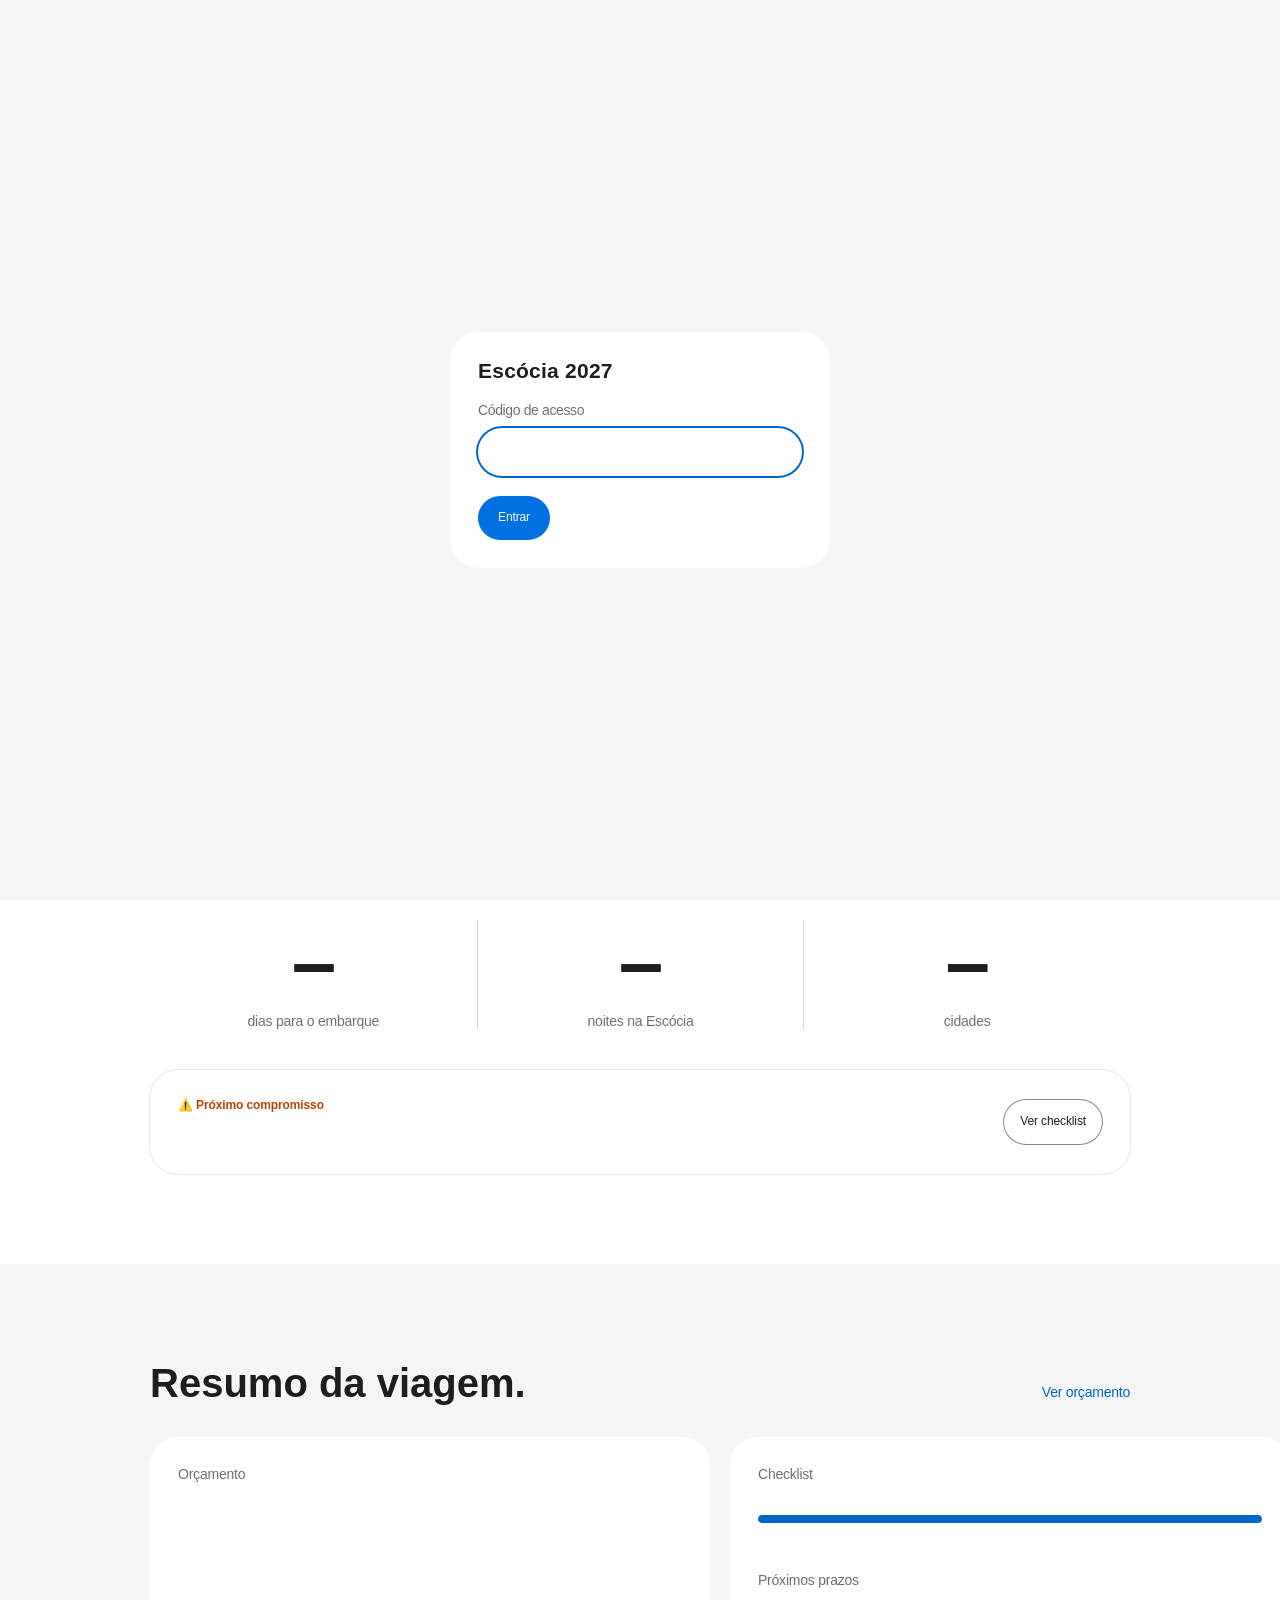
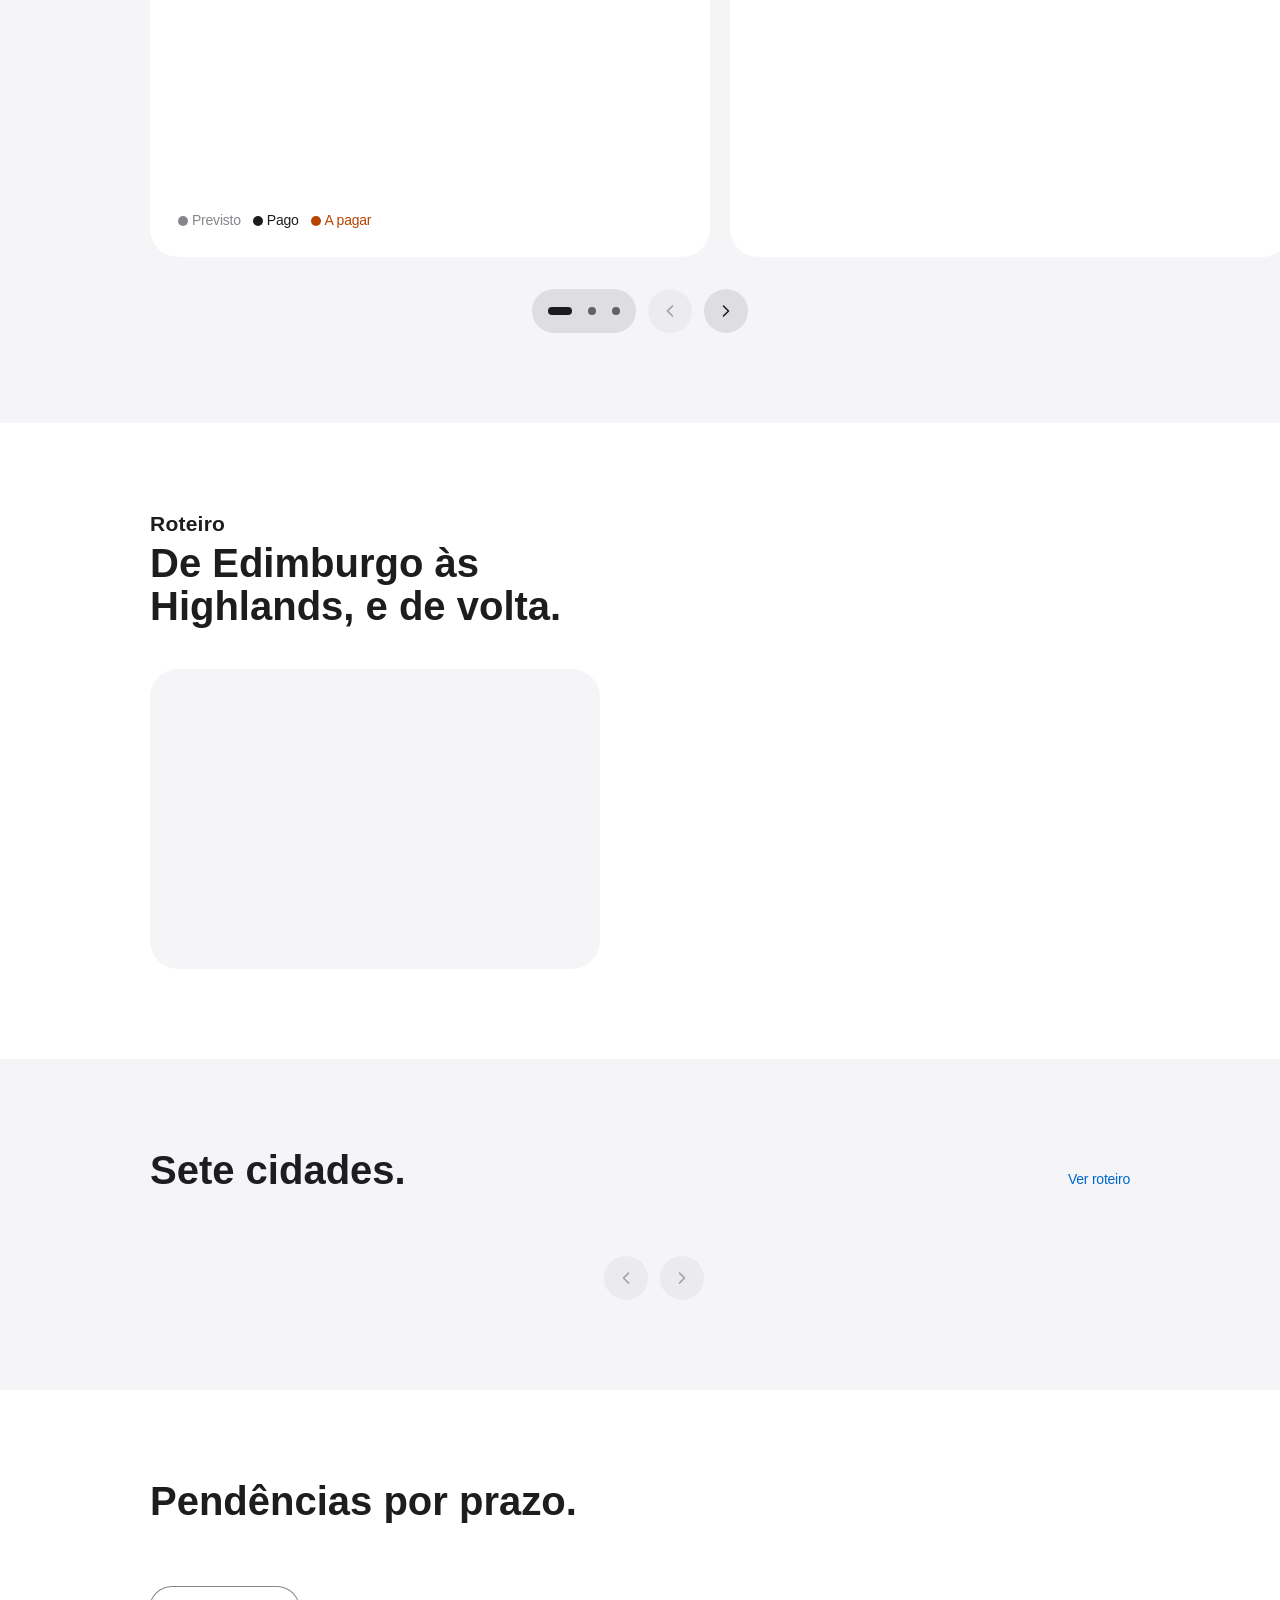
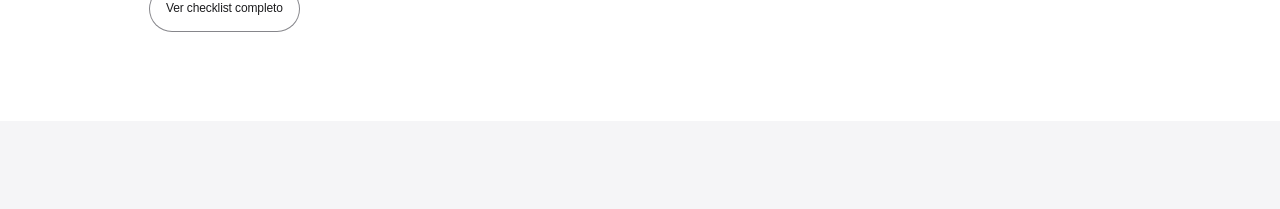
<file: index.html>
<!doctype html>
<html lang="pt-BR">
<head>
  <meta charset="utf-8">
  <meta name="viewport" content="width=device-width, initial-scale=1, viewport-fit=cover">
  <meta name="color-scheme" content="light dark">
  <meta name="theme-color" content="#ffffff" media="(prefers-color-scheme: light)">
  <meta name="theme-color" content="#000000" media="(prefers-color-scheme: dark)">
  <meta name="description" content="Portal da viagem à Escócia, 23/02 a 08/03/2027">
  <meta name="apple-mobile-web-app-capable" content="yes">
  <meta name="apple-mobile-web-app-title" content="Escócia 2027">
  <meta name="apple-mobile-web-app-status-bar-style" content="default">
  <title>Escócia 2027</title>
  <link rel="manifest" href="manifest.webmanifest">
  <link rel="icon" href="assets/img/icone-192.png" type="image/png">
  <link rel="apple-touch-icon" href="assets/img/icone-180.png">
  <link rel="stylesheet" href="assets/css/tokens.css">
  <link rel="stylesheet" href="assets/css/base.css">
  <link rel="stylesheet" href="assets/css/componentes.css">
  <link rel="stylesheet" href="assets/css/paginas.css">
  <link rel="stylesheet" href="assets/css/movimento.css">
</head>
<body>
  <header class="topo">
    <nav class="barra" aria-label="Portal">
      <a class="barra__titulo" href="#painel">Escócia 2027</a>
      <div class="barra__secoes" id="secoes">
        <a href="#painel">Painel</a>
        <a href="#roteiro">Roteiro</a>
        <a href="#cidades">Cidades</a>
        <a href="#orcamento">Orçamento</a>
        <a href="#checklist">Checklist</a>
        <a href="#viagem">Viagem</a>
      </div>
      <a class="pill pill--azul barra__acao" href="#registrar">Registrar</a>
    </nav>
  </header>

  <main id="painel">
    <section class="secao hero">
      <div class="conteudo">
        <p class="kicker" id="periodo"></p>
        <h1 class="display" data-revelar>Escócia 2027.</h1>
        <p class="copy legenda" id="viajantes"></p>
      </div>
      <figure class="hero__foto" data-zoom>
        <div class="hero__moldura">
          <img src="assets/img/cidades/abertura-1600.webp" srcset="assets/img/cidades/abertura-800.webp 800w, assets/img/cidades/abertura-1600.webp 1600w, assets/img/cidades/abertura-2400.webp 2400w" sizes="(min-width: 1240px) 1200px, calc(100vw - 40px)" width="2400" height="1600" alt="Lago entre montanhas das Highlands ao amanhecer" fetchpriority="high">
        </div>
        <figcaption class="legenda" id="abertura-credito"></figcaption>
      </figure>
      <div class="conteudo hero__dados">
        <dl class="numeros" data-subir>
          <div class="numeros__item"><dt class="legenda" id="dias-legenda">dias para o embarque</dt><dd class="numeros__valor" id="dias">–</dd></div>
          <div class="numeros__item"><dt class="legenda" id="noites-legenda">noites na Escócia</dt><dd class="numeros__valor" id="noites-hero">–</dd></div>
          <div class="numeros__item"><dt class="legenda" id="cidades-legenda">cidades</dt><dd class="numeros__valor" id="cidades-hero">–</dd></div>
        </dl>
        <div class="proximo" id="proximo" data-subir>
          <div class="proximo__texto">
            <span class="status-pendente">⚠️ Próximo compromisso</span>
            <h2 class="kicker" id="proximo-titulo"></h2>
            <p class="legenda" id="proximo-detalhe"></p>
          </div>
          <a class="pill" href="#checklist">Ver checklist</a>
        </div>
      </div>
    </section>

    <section class="secao secao--mist destaques faixa-carrossel" aria-labelledby="destaques-titulo">
      <div class="conteudo destaques__cabecalho">
        <h2 class="titulo" id="destaques-titulo" data-revelar>Resumo da viagem.</h2>
        <a href="#orcamento" class="legenda">Ver orçamento</a>
      </div>
      <div class="carrossel" id="resumo" role="region" aria-roledescription="carrossel" aria-labelledby="destaques-titulo">
        <div class="carrossel__trilho" id="resumo-lista" tabindex="0">
          <a class="card" href="#orcamento" aria-labelledby="orc-titulo">
            <p class="legenda" id="orc-titulo">Orçamento</p>
            <p class="card__numero" id="orc-previsto"></p>
            <p class="legenda" id="orc-detalhe"></p>
            <div class="card__grafico"><canvas id="grafico-orcamento" aria-label="Orçamento por categoria: previsto, pago e a pagar" role="img"></canvas></div>
            <p class="legenda legenda-grafico" aria-hidden="true">
              <span class="cor-previsto">Previsto</span>
              <span class="cor-pago">Pago</span>
              <span class="cor-apagar">A pagar</span>
            </p>
          </a>
          <a class="card" href="#checklist" aria-labelledby="chk-titulo">
            <p class="legenda" id="chk-titulo">Checklist</p>
            <p class="card__numero" id="chk-numero"></p>
            <div class="progresso" role="progressbar" aria-label="Progresso do checklist" aria-valuemin="0" aria-valuemax="100" id="chk-barra-wrap"><div class="progresso__barra" id="chk-barra"></div></div>
            <p class="legenda" id="chk-detalhe"></p>
            <p class="legenda prazos__titulo">Próximos prazos</p>
            <ul class="prazos" id="chk-proximos"></ul>
          </a>
          <article class="card" aria-labelledby="noites-titulo">
            <p class="legenda" id="noites-titulo">Noites por cidade</p>
            <p class="card__numero" id="noites-total"></p>
            <div class="card__grafico"><canvas id="grafico-noites" aria-label="Noites por cidade" role="img"></canvas></div>
          </article>
        </div>
        <div class="conteudo carrossel__controles">
          <div class="carrossel__pontos" id="resumo-pontos" role="group" aria-label="Escolher resumo">
            <button type="button" aria-label="Orçamento" aria-controls="resumo-lista"></button>
            <button type="button" aria-label="Checklist" aria-controls="resumo-lista"></button>
            <button type="button" aria-label="Noites por cidade" aria-controls="resumo-lista"></button>
          </div>
          <div class="carrossel__setas">
            <button class="carrossel__seta" type="button" data-direcao="-1" aria-label="Resumo anterior" aria-controls="resumo-lista"></button>
            <button class="carrossel__seta carrossel__seta--proxima" type="button" data-direcao="1" aria-label="Próximo resumo" aria-controls="resumo-lista"></button>
          </div>
        </div>
      </div>
    </section>

    <section class="secao roteiro" id="roteiro" aria-labelledby="roteiro-titulo">
      <div class="conteudo roteiro__palco">
        <div class="roteiro__texto">
          <p class="kicker">Roteiro</p>
          <h2 class="titulo" id="roteiro-titulo" data-revelar>De Edimburgo às Highlands, e de volta.</h2>
          <p class="copy introducao" id="roteiro-resumo"></p>
          <div class="roteiro__midia" id="roteiro-midia" aria-hidden="true"></div>
        </div>
        <div class="roteiro__trilha">
          <div class="roteiro__linha"></div>
          <div class="roteiro__progresso" id="trilha-progresso"></div>
          <div id="trilha-paradas"></div>
        </div>
      </div>
    </section>

    <section class="secao secao--mist faixa-carrossel" id="cidades" aria-labelledby="cidades-titulo">
      <div class="conteudo destaques__cabecalho">
        <h2 class="titulo" id="cidades-titulo" data-revelar>Sete cidades.</h2>
        <a href="#roteiro" class="legenda">Ver roteiro</a>
      </div>
      <div class="carrossel" role="region" aria-roledescription="carrossel" aria-labelledby="cidades-titulo">
        <div class="carrossel__trilho" id="cidades-lista" tabindex="0"></div>
        <div class="conteudo carrossel__controles">
          <div class="carrossel__pontos" id="cidades-pontos" role="group" aria-label="Escolher cidade"></div>
          <div class="carrossel__setas">
            <button class="carrossel__seta" type="button" data-direcao="-1" aria-label="Cidade anterior" aria-controls="cidades-lista"></button>
            <button class="carrossel__seta carrossel__seta--proxima" type="button" data-direcao="1" aria-label="Próxima cidade" aria-controls="cidades-lista"></button>
          </div>
        </div>
      </div>
    </section>

    <section class="secao" id="pendencias" aria-labelledby="pend-titulo">
      <div class="conteudo">
        <h2 class="titulo" id="pend-titulo" data-revelar>Pendências por prazo.</h2>
        <ol class="pendencias" id="lista-pendencias"></ol>
        <a class="pill espaco-topo" href="#checklist">Ver checklist completo</a>
      </div>
    </section>
  </main>

  <main id="pagina" hidden></main>

  <footer class="rodape">
    <div class="conteudo">
      <p class="legenda" id="rodape"></p>
      <p class="legenda" id="estado" role="status"></p>
    </div>
  </footer>

  <p class="aviso" id="aviso" role="status" aria-live="polite" hidden></p>

  <dialog class="acesso" id="acesso" aria-labelledby="acesso-titulo">
    <form id="acesso-form" class="formulario">
      <p class="kicker" id="acesso-titulo">Escócia 2027</p>
      <label class="rotulo"><span>Código de acesso</span>
        <input class="campo" id="acesso-codigo" inputmode="numeric" autocomplete="off" required>
      </label>
      <p class="status-pendente" id="acesso-erro"></p>
      <button class="pill pill--azul" type="submit">Entrar</button>
    </form>
  </dialog>

  <script src="assets/vendor/gsap.min.js" defer></script>
  <script src="assets/vendor/ScrollTrigger.min.js" defer></script>
  <script src="assets/vendor/chart.umd.min.js" defer></script>
  <script type="module" src="assets/js/app.js"></script>
</body>
</html>
</file>
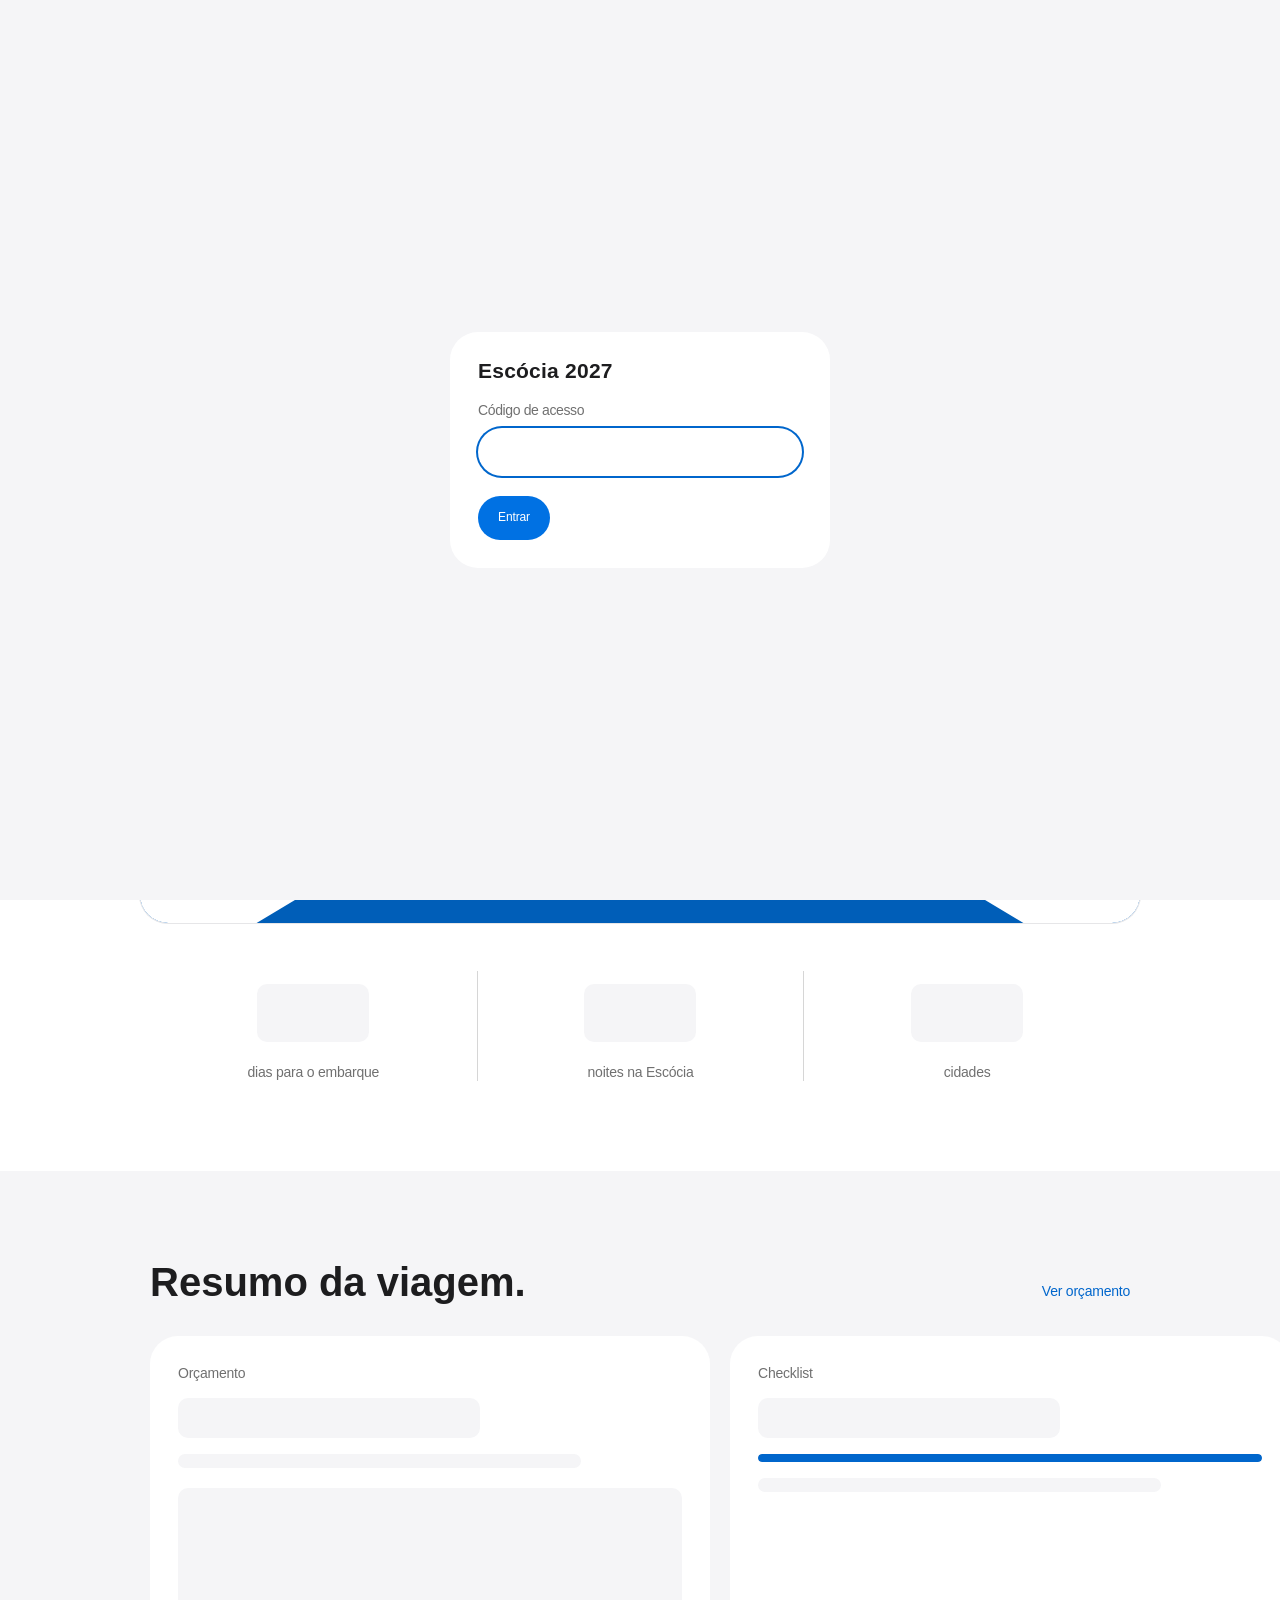
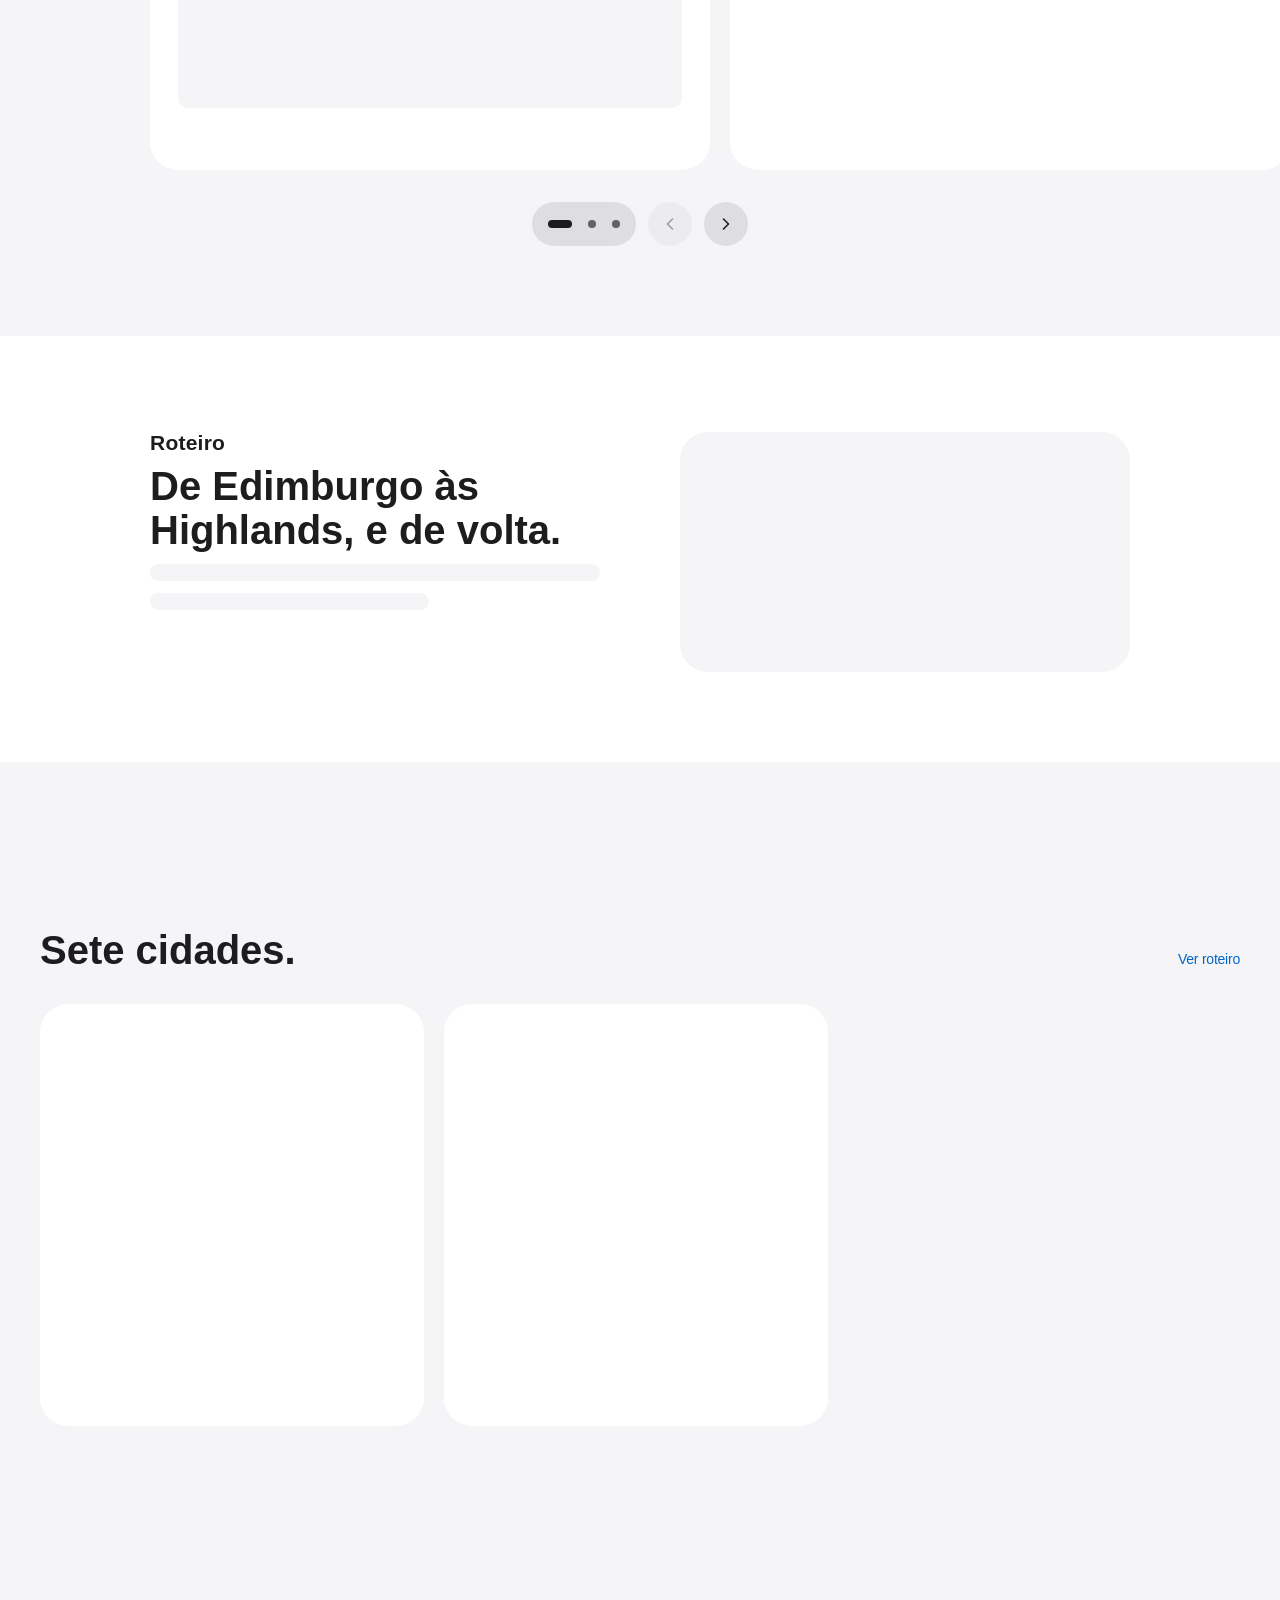
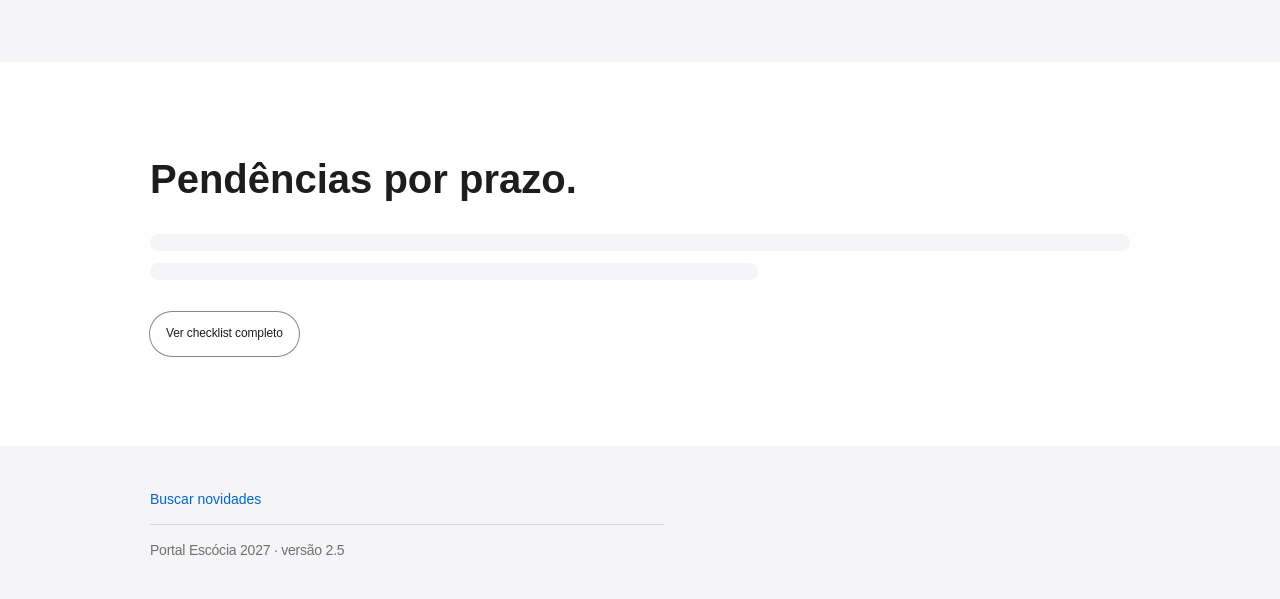
<file: Portal/index.html>
<!doctype html>
<html lang="pt-BR">
<head>
  <meta charset="utf-8">
  <meta name="viewport" content="width=device-width, initial-scale=1, viewport-fit=cover">
  <meta name="color-scheme" content="light dark">
  <meta name="theme-color" content="#ffffff" media="(prefers-color-scheme: light)">
  <meta name="theme-color" content="#000000" media="(prefers-color-scheme: dark)">
  <meta name="description" content="Portal da viagem à Escócia, 23/02 a 08/03/2027">
  <meta name="apple-mobile-web-app-capable" content="yes">
  <meta name="apple-mobile-web-app-title" content="Escócia 2027">
  <meta name="apple-mobile-web-app-status-bar-style" content="default">
  <title>Escócia 2027</title>
  <link rel="manifest" href="manifest.webmanifest">
  <link rel="icon" href="assets/img/bandeira-16.png" sizes="16x16" type="image/png">
  <link rel="icon" href="assets/img/bandeira-32.png" sizes="32x32" type="image/png">
  <link rel="icon" href="assets/img/bandeira-48.png" sizes="48x48" type="image/png">
  <link rel="icon" href="assets/img/bandeira-192.png" sizes="192x192" type="image/png">
  <link rel="apple-touch-icon" href="assets/img/bandeira-180.png" sizes="180x180">
  <link rel="stylesheet" href="assets/css/tokens.css">
  <link rel="stylesheet" href="assets/css/base.css">
  <link rel="stylesheet" href="assets/css/componentes.css">
  <link rel="stylesheet" href="assets/css/navegacao.css">
  <link rel="stylesheet" href="assets/css/paginas.css">
  <link rel="stylesheet" href="assets/css/movimento.css">
</head>
<body class="carregando">
  <header class="topo">
    <nav class="barra" aria-label="Portal">
      <a class="barra__titulo" href="#painel">Escócia 2027</a>
      <div class="barra__secoes" id="secoes">
        <a href="#programacao">Programação</a>
        <a href="#hospedagens">Hospedagens</a>
        <a href="#viagem">Viagem</a>
        <a href="#checklist">Checklist</a>
      </div>
      <a class="pill pill--azul barra__acao" href="#registrar">Registrar</a>
    </nav>
    <div class="carregamento" id="carregamento" aria-hidden="true"></div>
  </header>

  <div class="falha" id="falha" role="alert" hidden>
    <p>Não foi possível carregar os dados. Verifique a conexão.</p>
    <button class="pill" type="button" id="falha-tentar">Tentar de novo</button>
  </div>

  <main id="painel" aria-busy="true">
    <section class="secao hero">
      <div class="conteudo">
        <p class="kicker" id="periodo"></p>
        <h1 class="display" data-revelar>Escócia 2027.</h1>
        <p class="copy legenda" id="viajantes"></p>
      </div>
      <figure class="hero__foto" data-rolagem>
        <div class="hero__moldura">
          <img src="assets/img/bandeira.svg" width="1000" height="600" alt="Bandeira da Escócia">
        </div>
      </figure>
      <div class="conteudo hero__dados">
        <dl class="numeros" data-subir>
          <div class="numeros__item"><dt class="legenda" id="dias-legenda">dias para o embarque</dt><dd class="numeros__valor" id="dias">–</dd></div>
          <div class="numeros__item"><dt class="legenda" id="noites-legenda">noites na Escócia</dt><dd class="numeros__valor" id="noites-hero">–</dd></div>
          <div class="numeros__item"><dt class="legenda" id="cidades-legenda">cidades</dt><dd class="numeros__valor" id="cidades-hero">–</dd></div>
        </dl>
        <div class="proximo" id="proximo" data-subir hidden>
          <div class="proximo__texto">
            <span class="status-pendente">⚠️ Próximo compromisso</span>
            <h2 class="kicker" id="proximo-titulo"></h2>
            <p class="legenda" id="proximo-detalhe"></p>
          </div>
          <a class="pill" href="#checklist">Ver checklist</a>
        </div>
      </div>
    </section>

    <section class="secao secao--mist destaques faixa-carrossel" aria-labelledby="destaques-titulo">
      <div class="conteudo destaques__cabecalho">
        <h2 class="titulo" id="destaques-titulo" data-revelar>Resumo da viagem.</h2>
        <a href="#orcamento" class="legenda">Ver orçamento</a>
      </div>
      <div class="carrossel" id="resumo" role="region" aria-roledescription="carrossel" aria-labelledby="destaques-titulo">
        <div class="carrossel__trilho" id="resumo-lista" tabindex="0">
          <a class="card" href="#orcamento" aria-labelledby="orc-titulo">
            <p class="legenda" id="orc-titulo">Orçamento</p>
            <p class="card__numero" id="orc-previsto"></p>
            <p class="legenda" id="orc-detalhe"></p>
            <div class="card__grafico"><canvas id="grafico-orcamento" aria-label="Orçamento por categoria: planejado, pago e a pagar" role="img"></canvas></div>
            <p class="legenda legenda-grafico" aria-hidden="true">
              <span class="cor-previsto">Planejado</span>
              <span class="cor-pago">Pago</span>
              <span class="cor-apagar">A pagar</span>
            </p>
          </a>
          <a class="card" href="#checklist" aria-labelledby="chk-titulo">
            <p class="legenda" id="chk-titulo">Checklist</p>
            <p class="card__numero" id="chk-numero"></p>
            <div class="progresso" role="progressbar" aria-label="Progresso do checklist" aria-valuemin="0" aria-valuemax="100" id="chk-barra-wrap"><div class="progresso__barra" id="chk-barra"></div></div>
            <p class="legenda" id="chk-detalhe"></p>
            <p class="legenda prazos__titulo">Próximos prazos</p>
            <ul class="prazos" id="chk-proximos"></ul>
          </a>
          <article class="card" aria-labelledby="noites-titulo">
            <p class="legenda" id="noites-titulo">Noites por cidade</p>
            <p class="card__numero" id="noites-total"></p>
            <div class="card__grafico"><canvas id="grafico-noites" aria-label="Noites por cidade" role="img"></canvas></div>
          </article>
        </div>
        <div class="conteudo carrossel__controles">
          <div class="carrossel__pontos" id="resumo-pontos" role="group" aria-label="Escolher resumo">
            <button type="button" aria-label="Orçamento" aria-controls="resumo-lista"></button>
            <button type="button" aria-label="Checklist" aria-controls="resumo-lista"></button>
            <button type="button" aria-label="Noites por cidade" aria-controls="resumo-lista"></button>
          </div>
          <div class="carrossel__setas">
            <button class="carrossel__seta" type="button" data-direcao="-1" aria-label="Resumo anterior" aria-controls="resumo-lista"></button>
            <button class="carrossel__seta carrossel__seta--proxima" type="button" data-direcao="1" aria-label="Próximo resumo" aria-controls="resumo-lista"></button>
          </div>
        </div>
      </div>
    </section>

    <section class="secao roteiro" id="roteiro" aria-labelledby="roteiro-titulo">
      <div class="conteudo roteiro__palco" id="roteiro-palco">
        <div class="roteiro__texto">
          <p class="kicker">Roteiro</p>
          <h2 class="titulo" id="roteiro-titulo">De Edimburgo às Highlands, e de volta.</h2>
          <p class="copy introducao" id="roteiro-resumo"></p>
          <!-- Foto e nome da parada atual levam à página da cidade (movimento.js troca o href). A foto repete
               o link do nome: fica fora do Tab e dos leitores de tela. -->
          <a class="roteiro__midia" id="roteiro-midia" href="#roteiro" tabindex="-1" aria-hidden="true"></a>
          <div class="roteiro__atual" id="roteiro-atual" aria-live="off">
            <a class="kicker roteiro__nome" id="roteiro-atual-nome" href="#roteiro"></a>
            <p class="legenda" id="roteiro-atual-resumo"></p>
            <p class="legenda" id="roteiro-atual-luz"></p>
          </div>
        </div>
        <div class="roteiro__trilha" id="roteiro-trilha">
          <div class="roteiro__percurso" id="roteiro-percurso">
            <div class="roteiro__linha"></div>
            <div class="roteiro__progresso" id="trilha-progresso"></div>
            <div class="roteiro__paradas" id="trilha-paradas"></div>
          </div>
        </div>
      </div>
    </section>

    <section class="secao secao--mist faixa-carrossel" id="cidades" aria-labelledby="cidades-titulo">
      <div class="conteudo destaques__cabecalho">
        <h2 class="titulo" id="cidades-titulo" data-revelar>Sete cidades.</h2>
        <a href="#roteiro" class="legenda">Ver roteiro</a>
      </div>
      <div class="carrossel" role="region" aria-roledescription="carrossel" aria-labelledby="cidades-titulo">
        <div class="carrossel__trilho" id="cidades-lista" tabindex="0"></div>
        <div class="conteudo carrossel__controles">
          <div class="carrossel__pontos" id="cidades-pontos" role="group" aria-label="Escolher cidade"></div>
          <div class="carrossel__setas">
            <button class="carrossel__seta" type="button" data-direcao="-1" aria-label="Cidade anterior" aria-controls="cidades-lista"></button>
            <button class="carrossel__seta carrossel__seta--proxima" type="button" data-direcao="1" aria-label="Próxima cidade" aria-controls="cidades-lista"></button>
          </div>
        </div>
      </div>
    </section>

    <section class="secao" id="pendencias" aria-labelledby="pend-titulo">
      <div class="conteudo">
        <h2 class="titulo" id="pend-titulo" data-revelar>Pendências por prazo.</h2>
        <ol class="pendencias" id="lista-pendencias"></ol>
        <a class="pill espaco-topo" href="#checklist">Ver checklist completo</a>
      </div>
    </section>
  </main>

  <main id="pagina" hidden></main>

  <footer class="rodape">
    <div class="conteudo">
      <div class="rodape__notas">
        <p class="legenda" id="rodape"></p>
        <p class="legenda" id="rodape-pendencias" hidden>Itens com ⚠️ ainda precisam ser confirmados ou reservados.</p>
        <p class="legenda estado" id="estado"><span id="estado-texto" role="status"></span><span class="estado__acao"><span class="estado__separador" aria-hidden="true"> · </span><button class="estado__buscar" id="estado-atualizar" type="button" title="Os dados vêm da planilha e se atualizam sozinhos. Use para buscar agora o que acabou de mudar lá.">Buscar novidades</button></span></p>
      </div>
      <p class="legenda rodape__identidade" id="versao"></p>
    </div>
  </footer>

  <p class="aviso" id="aviso" role="status" aria-live="polite" hidden></p>

  <dialog class="acesso" id="acesso" aria-labelledby="acesso-titulo">
    <form id="acesso-form" class="formulario">
      <p class="kicker" id="acesso-titulo">Escócia 2027</p>
      <label class="rotulo"><span>Código de acesso</span>
        <input class="campo" id="acesso-codigo" type="password" autocomplete="current-password" required>
      </label>
      <p class="status-pendente" id="acesso-erro"></p>
      <button class="pill pill--azul" type="submit">Entrar</button>
    </form>
  </dialog>

  <script src="assets/vendor/gsap.min.js" defer></script>
  <script src="assets/vendor/ScrollTrigger.min.js" defer></script>
  <script src="assets/vendor/chart.umd.min.js" defer></script>
  <script type="module" src="assets/js/app.js"></script>
</body>
</html>
</file>
<file: assets/css/tokens.css>
/* Identidade Visual iPhone Duo — transcrição dos tokens de
   x/Documentação/Identidade Visual - iPhone Duo.md (fonte da verdade).
   Use somente estas variáveis no restante do CSS. */
:root {
  /* Cores */
  --color-gallery-white: #ffffff;
  --color-studio-mist: #f5f5f7;
  --color-paper-frost: #fafafc;
  --color-hairline-silver: #d6d6d6;
  --color-control-gray: #e6e6e8;
  --color-ink: #1d1d1f;
  --color-slate: #707070;
  --color-steel: #86868b;
  --color-apple-blue: #0066cc;
  --color-pricing-blue: #0071e3;
  --color-launch-orange: #b64400;

  /* Famílias (substitutas do documento: Inter, Helvetica Neue, Arial;
     -apple-system entrega a SF Pro nativa no iPhone e no Mac) */
  --font-sf-pro-display: 'SF Pro Display', -apple-system, BlinkMacSystemFont, Inter, 'Helvetica Neue', Arial, sans-serif;
  --font-sf-pro-text: 'SF Pro Text', -apple-system, BlinkMacSystemFont, Inter, 'Helvetica Neue', Arial, sans-serif;
  --font-arial: Arial, sans-serif;

  /* Escala tipográfica */
  --text-global-nav: 12px;
  --leading-global-nav: 1;
  --tracking-global-nav: -0.12px;
  --text-compact-control: 12px;
  --leading-compact-control: 1.33;
  --tracking-compact-control: -0.12px;
  --text-body-small: 14px;
  --leading-body-small: 1.29;
  --tracking-body-small: -0.224px;
  --text-body: 17px;
  --leading-body: 1.47;
  --tracking-body: -0.374px;
  --text-feature-copy: 17px;
  --leading-feature-copy: 1.24;
  --tracking-feature-copy: -0.374px;
  --text-product-nav-title: 19px;
  --leading-product-nav-title: 1.21;
  --tracking-product-nav-title: 0.228px;
  --text-product-kicker: 21px;
  --leading-product-kicker: 1;
  --tracking-product-kicker: 0.231px;
  --text-feature-heading: 40px;
  --leading-feature-heading: 1;
  --tracking-feature-heading: 0px;
  --text-hero-display: 80px;
  --leading-hero-display: 1.05;
  --tracking-hero-display: -1.2px;

  /* Pesos */
  --font-weight-regular: 400;
  --font-weight-medium: 500;
  --font-weight-semibold: 600;

  /* Espaçamento */
  --spacing-4: 4px;
  --spacing-8: 8px;
  --spacing-12: 12px;
  --spacing-16: 16px;
  --spacing-20: 20px;
  --spacing-24: 24px;
  --spacing-28: 28px;
  --spacing-32: 32px;
  --spacing-40: 40px;
  --spacing-48: 48px;
  --spacing-52: 52px;
  --spacing-64: 64px;
  --spacing-76: 76px;
  --spacing-80: 80px;
  --spacing-128: 128px;
  --spacing-144: 144px;

  /* Layout */
  --section-gap: 90px;
  --card-padding: 28px;
  --element-gap: 20px;

  /* Raios nomeados */
  --radius-cards: 28px;
  --radius-links: 10px;
  --radius-pills: 36px;
  --radius-badges: 0px;
  --radius-images: 28px;
  --radius-inputs: 980px;
  --radius-buttons: 9999px;
  --radius-navigation: 20px;

  /* Contornos (o documento não usa sombras projetadas) */
  --shadow-subtle: rgb(230, 230, 232) 0px 0px 0px 1px;
  --shadow-subtle-2: rgb(134, 134, 139) 0px 0px 0px 1px;

  /* Controle translúcido do carrossel (componente "Carousel Playback Control") */
  --carousel-track: rgba(210, 210, 215, 0.64);
  --carousel-glyph: rgba(0, 0, 0, 0.56);
  --nav-label: rgba(0, 0, 0, 0.8);

  /* Movimento (Identidade Visual - Apple, "Animações e comportamento visual - Apple";
     medido em apple.com em 28/10/2026). */
  --ease-apple: cubic-bezier(0.4, 0, 0.6, 1);
  --ease-entrada: cubic-bezier(0, 0, 0.2, 1);
  --dur-curta: 240ms;
  --dur-link: 320ms;
  --dur-longa: 500ms;

  /* Tokens de papel (Identidade Visual - Apple, "Uso conjunto com o modo claro"). O restante
     do CSS usa só estes; eles apontam para a paleta acima e mudam no tema escuro. */
  --cor-fundo: var(--color-gallery-white);
  --cor-faixa: var(--color-studio-mist);
  --cor-cartao: var(--color-gallery-white);
  --cor-campo: var(--color-gallery-white);
  --cor-vidro: rgba(255, 255, 255, 0.8);
  --cor-texto: var(--color-ink);
  --cor-texto-2: var(--color-slate);
  --cor-link: var(--color-apple-blue);
  --cor-acao: var(--color-pricing-blue);
  --cor-sobre-acao: var(--color-gallery-white);
  --cor-alerta: var(--color-launch-orange);
  --cor-divisoria: var(--color-hairline-silver);
  --cor-contorno: var(--color-steel);
  --cor-contorno-suave: var(--color-control-gray);
  --cor-trilho: var(--color-control-gray);
  --cor-controle: var(--carousel-track);
  --cor-glifo: var(--carousel-glyph);
  --cor-grafico-previsto: var(--color-steel);

  /* Contornos de 1px (o documento não usa sombras projetadas) */
  --contorno-sutil: var(--cor-contorno-suave) 0 0 0 1px;
  --contorno-forte: var(--cor-contorno) 0 0 0 1px;
}

/* Modo escuro: valores da referência iPhone 18 Pro (tela Obsidian, painel Carbon, cartão
   preto sobre o painel, links Electric Link). O laranja é derivado para passar de 4,5:1. */
@media (prefers-color-scheme: dark) {
  :root {
    --cor-fundo: #000000;
    --cor-faixa: var(--color-ink);
    --cor-cartao: #000000;
    --cor-campo: rgba(255, 255, 255, 0.04);
    --cor-vidro: rgba(18, 18, 18, 0.8);
    --cor-texto: var(--color-studio-mist);
    --cor-texto-2: var(--color-steel);
    --cor-link: #2997ff;
    --cor-alerta: #f56300;
    --cor-divisoria: #333336;
    --cor-contorno: #6e6e73;
    --cor-contorno-suave: #282828;
    --cor-trilho: #333336;
    --cor-controle: rgba(66, 66, 69, 0.72);
    --cor-glifo: rgba(255, 255, 255, 0.56);
  }
}
</file>
<file: assets/css/base.css>
*, *::before, *::after { box-sizing: border-box; }

html { -webkit-text-size-adjust: 100%; color-scheme: light dark; }

body {
  margin: 0;
  background: var(--cor-fundo);
  color: var(--cor-texto);
  font-family: var(--font-sf-pro-text);
  font-size: var(--text-body);
  line-height: var(--leading-body);
  letter-spacing: var(--tracking-body);
  -webkit-font-smoothing: antialiased;
}

h1, h2, h3, p { margin: 0; }

/* O atributo hidden vence o display dos componentes (ex.: .proximo sem pendências). */
[hidden] { display: none !important; }

a { color: var(--cor-link); text-decoration: none; border-radius: var(--radius-links); transition: color var(--dur-link) var(--ease-apple); }
a:hover { text-decoration: underline; }

:focus-visible { outline: 2px solid var(--cor-link); outline-offset: 2px; }

/* Âncoras (#roteiro, #pendencias…) param abaixo da barra fixa. */
[id] { scroll-margin-top: var(--altura-topo, 0px); }

.secao {
  padding: var(--spacing-64) var(--spacing-20);
}
.secao--mist { background: var(--cor-faixa); }

.conteudo { max-width: 980px; margin: 0 auto; }

/* Tipografia (papéis da escala do documento) */
.kicker {
  font-family: var(--font-sf-pro-display);
  font-size: var(--text-product-kicker);
  line-height: var(--leading-product-kicker);
  letter-spacing: var(--tracking-product-kicker);
  font-weight: var(--font-weight-semibold);
}
.display {
  font-family: var(--font-sf-pro-display);
  font-size: clamp(var(--text-feature-heading), 12vw, var(--text-hero-display));
  line-height: var(--leading-hero-display);
  letter-spacing: var(--tracking-hero-display);
  font-weight: var(--font-weight-semibold);
}
/* Altura de linha 1,08 (lista do SF Pro Display): títulos que quebram linha não se sobrepõem
   e os descendentes (ç, g, p) ficam dentro da caixa. */
.titulo {
  font-family: var(--font-sf-pro-display);
  font-size: var(--text-feature-heading);
  line-height: 1.08;
  letter-spacing: var(--tracking-feature-heading);
  font-weight: var(--font-weight-semibold);
}
.copy {
  font-size: var(--text-feature-copy);
  line-height: var(--leading-feature-copy);
  letter-spacing: var(--tracking-feature-copy);
}
/* Texto de apoio sob um título ("Editorial Feature Block"): 17 px, em tom secundário. */
.introducao { color: var(--cor-texto-2); }
.legenda {
  font-size: var(--text-body-small);
  line-height: var(--leading-body-small);
  letter-spacing: var(--tracking-body-small);
  color: var(--cor-texto-2);
}
.status-pendente {
  color: var(--cor-alerta);
  font-size: var(--text-compact-control);
  line-height: var(--leading-compact-control);
  letter-spacing: var(--tracking-compact-control);
  font-weight: var(--font-weight-semibold);
}

/* Ritmo vertical: um título nunca encosta no bloco seguinte (divisória, lista, tabela). */
h2.titulo + :not(p, a) { margin-top: var(--spacing-32); }
h2.titulo + p.legenda { margin-top: var(--spacing-32); }
:not(.card) > h2.kicker + :is(ul, ol, table, form, div) { margin-top: var(--spacing-16); }

.oculto-leitura {
  position: absolute; width: 1px; height: 1px; overflow: hidden; clip: rect(0 0 0 0); white-space: nowrap;
}

@media (min-width: 834px) {
  .secao { padding: var(--section-gap) var(--spacing-20); }
}
</file>
<file: assets/css/componentes.css>
.pill {
  display: inline-flex;
  align-items: center;
  justify-content: center;
  min-height: calc(var(--spacing-40) + var(--spacing-4));
  padding: 0 var(--spacing-16);
  border-radius: var(--radius-buttons);
  font-size: var(--text-compact-control);
  line-height: var(--leading-compact-control);
  letter-spacing: var(--tracking-compact-control);
  color: var(--cor-texto);
  box-shadow: var(--contorno-forte);
  background: transparent;
}
.pill--azul { background: var(--cor-acao); color: var(--cor-sobre-acao); box-shadow: none; }
.pill:hover { text-decoration: none; }

/* Hero */
.hero { text-align: center; padding-top: var(--spacing-64); }
.hero .kicker { margin-bottom: var(--spacing-16); }
.hero .display + .copy { margin-top: var(--spacing-16); }
/* Foto de abertura sob o título ("Hero Product Stage"): sai de 1,12× para 1× com a rolagem,
   sempre dentro da moldura. */
.hero__foto { margin: var(--spacing-40) auto 0; max-width: 1200px; }
.hero__moldura { position: relative; overflow: hidden; border-radius: var(--radius-images); aspect-ratio: 4 / 3; background: var(--cor-faixa); }
.hero__moldura img { display: block; width: 100%; height: 100%; object-fit: cover; }
.hero__foto figcaption { margin-top: var(--spacing-12); }
.hero__dados { margin-top: var(--spacing-8); }
/* Celular deitado: a foto em 2:1 seria mais alta que a tela; fica mais baixa. */
@media (orientation: landscape) and (max-height: 500px) {
  .hero__moldura { aspect-ratio: 3 / 1 !important; }
}
@media (min-width: 834px) {
  .hero__moldura { aspect-ratio: 2 / 1; }
}
.roteiro .titulo, .destaques .titulo { margin-top: var(--spacing-8); }
.roteiro .copy { margin-top: var(--spacing-12); }
/* Números-chave da abertura: contagem regressiva, noites e cidades em tipografia grande,
   sem cartão, alinhados à coluna de conteúdo (como as faixas de números das páginas da Apple). */
.numeros {
  margin: var(--spacing-48) 0 0; padding: 0;
  display: grid; grid-template-columns: repeat(3, 1fr);
}
/* column-reverse põe o número acima da legenda; flex-end (o início visual nessa direção)
   alinha os três números pelo topo, mesmo quando uma legenda tem menos linhas. */
.numeros__item { display: flex; flex-direction: column-reverse; justify-content: flex-end; align-items: center; gap: var(--spacing-8); padding: 0 var(--spacing-8); }
.numeros__item + .numeros__item { border-left: 1px solid var(--cor-divisoria); }
.numeros__valor {
  margin: 0;
  font-family: var(--font-sf-pro-display);
  font-size: clamp(var(--text-feature-heading), 7vw, var(--text-hero-display));
  line-height: var(--leading-hero-display);
  letter-spacing: var(--tracking-hero-display);
  font-weight: var(--font-weight-semibold);
  font-variant-numeric: tabular-nums;
}

/* Próximo compromisso: "Floating Pricing Callout" da referência, com o texto e a pílula
   dentro do mesmo cartão. No computador, a pílula fica à direita. */
.proximo {
  margin-top: var(--spacing-40);
  text-align: left;
  padding: var(--card-padding);
  border-radius: var(--radius-cards);
  box-shadow: var(--contorno-sutil);
  display: grid;
  gap: var(--spacing-20);
  justify-items: start;
}
.proximo__texto { display: grid; gap: var(--spacing-8); }
@media (min-width: 834px) {
  .proximo { grid-template-columns: 1fr auto; align-items: center; gap: var(--spacing-32); }
}

/* Destaques: cabeçalho com título e link ("Highlights Stage") */
.destaques__cabecalho {
  display: flex; align-items: baseline; justify-content: space-between; gap: var(--element-gap);
  margin-bottom: var(--spacing-32);
}
.destaques__cabecalho a { white-space: nowrap; color: var(--cor-link); }
/* Telas estreitas: o link vai para baixo do título em vez de espremê-lo. */
@media (max-width: 389px) {
  .destaques__cabecalho { flex-direction: column; align-items: flex-start; gap: var(--spacing-12); }
}
.card {
  scroll-snap-align: start;
  background: var(--cor-cartao);
  border-radius: var(--radius-cards);
  padding: var(--card-padding);
  display: flex;
  flex-direction: column;
  gap: var(--spacing-16);
  min-height: 420px;
}
.card__numero {
  font-family: var(--font-sf-pro-display);
  font-size: var(--text-feature-heading);
  line-height: var(--leading-feature-heading);
  font-weight: var(--font-weight-semibold);
  font-variant-numeric: tabular-nums;
}
.card__grafico { position: relative; flex: 1; min-height: 220px; }
.legenda-grafico { display: flex; flex-wrap: wrap; gap: var(--spacing-12); }
.legenda-grafico span::before {
  content: ''; display: inline-block; width: 10px; height: 10px; margin-right: var(--spacing-4);
  border-radius: var(--radius-buttons); background: currentColor; vertical-align: middle;
}

/* Barra de progresso do checklist */
.progresso { height: var(--spacing-8); border-radius: var(--radius-buttons); background: var(--cor-trilho); overflow: hidden; }
.progresso__barra { height: 100%; background: var(--cor-link); border-radius: inherit; }
/* Próximos prazos no cartão do Checklist: preenchem o cartão, que tem a altura dos vizinhos. */
.prazos__titulo { margin-top: var(--spacing-16); }
.prazos { list-style: none; margin: 0; padding: 0; }
.prazos li { display: grid; grid-template-columns: var(--spacing-52) 1fr; gap: var(--spacing-12); padding: var(--spacing-12) 0; border-top: 1px solid var(--cor-divisoria); font-size: var(--text-body-small); line-height: var(--leading-body-small); letter-spacing: var(--tracking-body-small); }
.prazos__data { font-weight: var(--font-weight-semibold); font-variant-numeric: tabular-nums; color: var(--cor-alerta); }

/* Pendências por prazo */
.pendencias { list-style: none; margin: var(--spacing-32) 0 0; padding: 0; }
.pendencias li {
  display: grid;
  grid-template-columns: var(--spacing-76) 1fr;
  gap: var(--spacing-16);
  padding: var(--spacing-20) 0;
  border-top: 1px solid var(--cor-divisoria);
}
.pendencias__data {
  font-family: var(--font-sf-pro-display);
  font-weight: var(--font-weight-semibold);
  font-variant-numeric: tabular-nums;
}

/* Roteiro: a linha vai do centro do 1º círculo ao centro do último (top e height
   calculados em movimento.js) e avança com a rolagem; cada círculo enche quando ela chega. */
.roteiro__palco { display: flex; flex-direction: column; }
.roteiro__trilha { position: relative; margin-top: var(--spacing-24); }
.roteiro__linha, .roteiro__progresso {
  position: absolute; left: 11px; top: 12px; bottom: 12px; width: 2px;
}
.roteiro__linha { background: var(--cor-trilho); }
.roteiro__progresso { background: var(--cor-texto); transform-origin: top; }
.parada { position: relative; display: grid; grid-template-columns: var(--spacing-24) 1fr; gap: var(--spacing-16); padding: var(--spacing-8) 0; }
.parada__ponto {
  width: var(--spacing-24); height: var(--spacing-24); border-radius: var(--radius-buttons);
  background: var(--cor-fundo); box-shadow: var(--contorno-forte);
  position: relative; z-index: 1;
  transition: background-color var(--dur-curta) var(--ease-apple), box-shadow var(--dur-curta) var(--ease-apple);
}
.parada.ativa .parada__ponto { background: var(--cor-texto); box-shadow: var(--cor-texto) 0 0 0 1px; }
.parada__cidade {
  font-family: var(--font-sf-pro-display);
  font-size: var(--text-product-kicker);
  line-height: var(--leading-product-kicker);
  font-weight: var(--font-weight-semibold);
}

/* Cidades: carrossel horizontal ("Highlights Stage") sobre a faixa, na ordem do roteiro.
   O trilho ocupa a largura da tela e alinha o primeiro cartão à coluna de conteúdo. */
.faixa-carrossel { padding-left: 0; padding-right: 0; }
.faixa-carrossel > .conteudo { padding: 0 var(--spacing-20); box-sizing: content-box; }
.carrossel { --margem: max(var(--spacing-20), calc((100% - 980px) / 2)); }
.carrossel__trilho {
  display: flex; gap: var(--element-gap);
  overflow-x: auto; scroll-snap-type: x mandatory; overscroll-behavior-x: contain;
  padding: 0 var(--margem) var(--spacing-8); scroll-padding-inline: var(--margem);
  scrollbar-width: none;
}
.carrossel__trilho::-webkit-scrollbar { display: none; }
/* Cartões do Resumo da viagem dentro do carrossel. */
.carrossel__trilho > .card { flex: 0 0 min(84vw, 400px); }
.cartao-cidade {
  flex: 0 0 min(84vw, 380px); scroll-snap-align: start;
  display: flex; flex-direction: column;
  background: var(--cor-cartao); border-radius: var(--radius-cards); overflow: hidden;
  color: inherit;
}
.cartao-cidade:hover { text-decoration: none; }
.cartao-cidade img { display: block; width: 100%; height: auto; aspect-ratio: 3 / 2; object-fit: cover; }
.cartao-cidade__texto { display: grid; gap: var(--spacing-8); align-content: start; padding: var(--spacing-24) var(--card-padding) var(--card-padding); }
.cartao-cidade__texto .copy { margin-top: var(--spacing-4); }

.carrossel__controles { display: flex; justify-content: center; align-items: center; gap: var(--spacing-12); margin-top: var(--spacing-24); }
/* "Carousel Playback Control": pontos agrupados numa cápsula translúcida. */
/* Cada ponto é um alvo de 24 × 44px (ponto de 8px + folga), como os 24px por ponto da Apple. */
.carrossel__pontos {
  display: flex; align-items: center; padding: 0 var(--spacing-8);
  border-radius: var(--radius-pills); background: var(--cor-controle);
}
.carrossel__pontos button {
  -webkit-appearance: none; appearance: none; border: 0; background: none; cursor: pointer;
  display: grid; place-items: center; min-height: calc(var(--spacing-40) + var(--spacing-4));
  padding: 0 var(--spacing-8); border-radius: var(--radius-buttons);
}
.carrossel__pontos button::before {
  content: ''; display: block; width: var(--spacing-8); height: var(--spacing-8);
  border-radius: var(--radius-buttons); background: var(--cor-glifo);
  transition: width var(--dur-link) var(--ease-apple), background-color var(--dur-link) var(--ease-apple);
}
.carrossel__pontos button[aria-current="true"]::before { width: var(--spacing-24); background: var(--cor-texto); }
.carrossel__setas { display: none; gap: var(--spacing-12); }
.carrossel__seta {
  -webkit-appearance: none; appearance: none; border: 0; cursor: pointer;
  width: calc(var(--spacing-40) + var(--spacing-4)); height: calc(var(--spacing-40) + var(--spacing-4));
  border-radius: var(--radius-buttons); background: var(--cor-controle);
  display: grid; place-items: center;
}
.carrossel__seta::before {
  content: ''; width: var(--spacing-12); height: var(--spacing-8); background: var(--cor-texto);
  transform: rotate(90deg);
  -webkit-mask: url("data:image/svg+xml,%3Csvg xmlns='http://www.w3.org/2000/svg' viewBox='0 0 12 8'%3E%3Cpath d='M1 1.5l5 5 5-5' fill='none' stroke='black' stroke-width='1.6' stroke-linecap='round' stroke-linejoin='round'/%3E%3C/svg%3E") center / contain no-repeat;
  mask: url("data:image/svg+xml,%3Csvg xmlns='http://www.w3.org/2000/svg' viewBox='0 0 12 8'%3E%3Cpath d='M1 1.5l5 5 5-5' fill='none' stroke='black' stroke-width='1.6' stroke-linecap='round' stroke-linejoin='round'/%3E%3C/svg%3E") center / contain no-repeat;
}
.carrossel__seta--proxima::before { transform: rotate(-90deg); }
.carrossel__seta:disabled { cursor: default; opacity: 0.4; }

/* Roteiro: foto da parada atual na coluna fixa (só no computador). */
.roteiro__midia { display: none; }

.rodape { padding: var(--spacing-40) var(--spacing-20); background: var(--cor-faixa); }

@media (min-width: 834px) {
  /* Coluna do título fixa enquanto a trilha rola ao lado. */
  .roteiro__palco { flex-direction: row; align-items: flex-start; gap: var(--spacing-80); }
  .roteiro__palco > * { flex: 1; }
  .roteiro__palco > :first-child { position: sticky; top: calc(var(--altura-topo, 0px) + var(--spacing-40)); }
  .roteiro__trilha { margin-top: 0; }
  .roteiro__midia {
    display: block; position: relative; margin-top: var(--spacing-40);
    aspect-ratio: 3 / 2; border-radius: var(--radius-images); overflow: hidden; background: var(--cor-faixa);
  }
  .roteiro__midia img { position: absolute; inset: 0; width: 100%; height: 100%; object-fit: cover; opacity: 0; transition: opacity var(--dur-longa) var(--ease-apple); }
  .roteiro__midia img.ativa { opacity: 1; }
  .carrossel__setas { display: flex; }
  .carrossel__trilho > .card { flex-basis: min(60vw, 560px); }
  .parada { padding: var(--spacing-16) 0; }
}
/* Celular deitado (a partir de 834px): com a foto, a coluna fixa ficaria mais alta que a
   área visível; fica só o texto. */
@media (min-width: 834px) and (orientation: landscape) and (max-height: 500px) {
  .roteiro__midia { display: none; }
}
</file>
<file: assets/css/paginas.css>
/* Barra superior única ("Product Local Navigation" + "Section Anchor Navigation"):
   vidro translúcido fixo no topo. No celular ocupa a largura toda, em duas linhas;
   no computador flutua numa cápsula de 20px com 8px de folga do topo. */
.topo {
  position: sticky; top: 0; z-index: 10;
  padding-top: env(safe-area-inset-top);
  background: var(--cor-vidro);
  -webkit-backdrop-filter: saturate(180%) blur(20px); backdrop-filter: saturate(180%) blur(20px);
  box-shadow: inset 0 -1px 0 var(--cor-contorno-suave);
  view-transition-name: topo;
}
.barra {
  display: grid; grid-template-columns: 1fr auto; grid-template-areas: "titulo acao" "secoes secoes";
  align-items: center; column-gap: var(--spacing-12);
  max-width: 1024px; margin: 0 auto; padding: var(--spacing-8) var(--spacing-20) 0;
}
.barra__titulo {
  grid-area: titulo; color: var(--cor-texto); white-space: nowrap;
  font-family: var(--font-sf-pro-display); font-size: var(--text-product-nav-title);
  line-height: var(--leading-product-nav-title); letter-spacing: var(--tracking-product-nav-title);
  font-weight: var(--font-weight-semibold);
}
.barra__titulo:hover { text-decoration: none; }
.barra__acao { grid-area: acao; }
.barra__secoes {
  grid-area: secoes; display: flex; gap: var(--spacing-24);
  overflow-x: auto; scrollbar-width: none;
  margin: 0 calc(var(--spacing-20) * -1); padding: 0 var(--spacing-20);
}
.barra__secoes::-webkit-scrollbar { display: none; }
/* Esmaecimento nas bordas indica que a lista continua (data-inicio/data-fim vêm do app.js). */
.barra__secoes[data-fim="nao"] { -webkit-mask-image: linear-gradient(to right, black calc(100% - 48px), transparent); mask-image: linear-gradient(to right, black calc(100% - 48px), transparent); }
.barra__secoes[data-inicio="nao"] { -webkit-mask-image: linear-gradient(to left, black calc(100% - 48px), transparent); mask-image: linear-gradient(to left, black calc(100% - 48px), transparent); }
.barra__secoes[data-inicio="nao"][data-fim="nao"] { -webkit-mask-image: linear-gradient(to right, transparent, black 48px, black calc(100% - 48px), transparent); mask-image: linear-gradient(to right, transparent, black 48px, black calc(100% - 48px), transparent); }
.barra__secoes a {
  color: var(--cor-texto); white-space: nowrap;
  font-size: var(--text-body); letter-spacing: var(--tracking-body); font-weight: var(--font-weight-medium);
  padding: var(--spacing-12) 0; border-radius: 0;
}
.barra__secoes a:hover { text-decoration: none; color: var(--cor-link); }
.barra__secoes a[aria-current] { color: var(--cor-link); }

@media (min-width: 834px) {
  .topo {
    padding: calc(var(--spacing-8) + env(safe-area-inset-top)) var(--spacing-12) 0;
    background: none; -webkit-backdrop-filter: none; backdrop-filter: none; box-shadow: none;
    pointer-events: none;
  }
  .barra {
    pointer-events: auto;
    grid-template-columns: auto 1fr auto; grid-template-areas: "titulo secoes acao";
    padding: var(--spacing-8) var(--spacing-8) var(--spacing-8) var(--spacing-20);
    background: var(--cor-vidro);
    -webkit-backdrop-filter: saturate(180%) blur(20px); backdrop-filter: saturate(180%) blur(20px);
    border-radius: var(--radius-navigation); box-shadow: var(--contorno-sutil);
  }
  .barra__secoes { margin: 0; padding: 0; justify-content: center; -webkit-mask-image: none !important; mask-image: none !important; }
  .barra__secoes a { padding: var(--spacing-8) 0; }
}
/* Celular deitado e estreito: as duas linhas tomariam mais de um quarto da altura;
   título, seções e ação ficam numa linha só, com a barra ainda na largura toda. */
@media (max-width: 833px) and (orientation: landscape) and (max-height: 500px) {
  .barra { grid-template-columns: auto minmax(0, 1fr) auto; grid-template-areas: "titulo secoes acao"; padding: var(--spacing-4) var(--spacing-20); }
  .barra__secoes { margin: 0; padding: 0 var(--spacing-8); }
  .barra__secoes a { padding: var(--spacing-8) 0; }
}
/* Sem transparência (ajuste do sistema) ou sem suporte a desfoque: fundo sólido. */
@media (prefers-reduced-transparency: reduce) {
  .topo, .barra { background: var(--cor-fundo) !important; -webkit-backdrop-filter: none !important; backdrop-filter: none !important; }
}
@supports not ((backdrop-filter: blur(1px)) or (-webkit-backdrop-filter: blur(1px))) {
  .topo, .barra { background: var(--cor-fundo); }
}

.cor-previsto { color: var(--cor-grafico-previsto); }
.cor-pago { color: var(--cor-texto); }
.cor-apagar { color: var(--cor-alerta); }
.cor-link { color: var(--cor-link); }
.negativo { color: var(--cor-alerta); }

a.card, a.parada { color: inherit; }
a.card:hover, a.parada:hover { text-decoration: none; }

.espaco-topo { margin-top: var(--spacing-32); }
.pagina__cabecalho { display: grid; gap: var(--spacing-12); margin-bottom: var(--spacing-40); }

.grade-2 { display: grid; gap: var(--element-gap); grid-template-columns: repeat(auto-fit, minmax(min(300px, 100%), 1fr)); }
.essencial__itens { list-style: none; margin: 0; padding: 0; display: grid; gap: var(--spacing-8); }
.essencial__itens li { font-size: var(--text-feature-copy); line-height: var(--leading-feature-copy); }
/* Quatro cartões (Essenciais) ficam 2 × 2, sem um cartão sozinho na última linha. */
@media (min-width: 600px) {
  .grade-2--par { grid-template-columns: repeat(2, minmax(0, 1fr)); }
}
.grade-2--folgada { row-gap: var(--spacing-64); column-gap: var(--spacing-64); }
.card--auto { min-height: 0; }
.card--contorno { box-shadow: var(--contorno-sutil); }
.card__grafico--alto { min-height: 360px; margin-bottom: var(--spacing-40); }

/* Foto com legenda: a moldura recorta a imagem (o parallax nunca sai dela) e a legenda
   fica abaixo, fora da moldura. */
.foto { margin: var(--spacing-40) 0 0; }
.foto__moldura {
  position: relative; overflow: hidden; aspect-ratio: 3 / 2;
  border-radius: var(--radius-images); background: var(--cor-faixa);
}
.foto__moldura img {
  position: absolute; left: 0; top: -6%; width: 100%; height: 112%;
  display: block; object-fit: cover;
}
.foto figcaption { margin-top: var(--spacing-12); }
/* Celular deitado: em 3:2 (e até em 2:1) a foto passaria da área visível; fica em 3:1,
   como a abertura. */
@media (orientation: landscape) and (max-height: 500px) {
  .foto__moldura { aspect-ratio: 3 / 1; }
}

.lista { list-style: none; margin: 0; padding: 0; }
.lista > li { padding: var(--spacing-16) 0; border-top: 1px solid var(--cor-divisoria); display: grid; gap: var(--spacing-4); }
/* Atrações por dia */
.dia + .dia { margin-top: var(--spacing-40); }
.dia__titulo {
  font-family: var(--font-sf-pro-display); font-size: var(--text-body); line-height: var(--leading-feature-copy);
  font-weight: var(--font-weight-semibold); margin: 0 0 var(--spacing-12);
}
.atracoes + .legenda { margin-top: var(--spacing-32); }

/* Parada anterior / próxima no fim da página de cidade */
.vizinhas__grade { display: grid; grid-template-columns: 1fr 1fr; gap: var(--element-gap); }
.vizinha {
  display: grid; align-content: start; overflow: hidden; color: inherit;
  border-radius: var(--radius-cards); background: var(--cor-faixa);
}
.vizinha:hover { text-decoration: none; }
.vizinha img { display: block; width: 100%; height: auto; aspect-ratio: 3 / 2; object-fit: cover; }
.vizinha__texto { display: grid; gap: var(--spacing-4); padding: var(--spacing-16) var(--spacing-20) var(--spacing-20); }
.vizinha--proxima { grid-column: 2; text-align: right; }

.atracao { grid-template-columns: 1fr auto; align-items: start; gap: var(--spacing-12) !important; }
.atracao__nome { font-weight: var(--font-weight-semibold); }

.tarefa { grid-template-columns: var(--spacing-28) 1fr; align-items: start; }
.tarefa input { width: var(--spacing-24); height: var(--spacing-24); margin: 0; accent-color: var(--cor-link); }
.tarefa label { display: grid; gap: var(--spacing-4); cursor: pointer; }
.tarefa--feita label > span:first-child { color: var(--cor-texto-2); text-decoration: line-through; }

.tabela { width: 100%; border-collapse: collapse; font-size: var(--text-body-small); letter-spacing: var(--tracking-body-small); }
.tabela th, .tabela td { text-align: left; padding: var(--spacing-12) var(--spacing-8); border-top: 1px solid var(--cor-divisoria); vertical-align: top; }
.tabela td { font-variant-numeric: tabular-nums; }
.tabela thead th { color: var(--cor-texto-2); font-weight: var(--font-weight-regular); border-top: 0; }
.tabela tfoot th, .tabela tfoot td { font-weight: var(--font-weight-semibold); border-top: 2px solid var(--cor-divisoria); }
.tabela .bloco { display: block; margin-top: var(--spacing-4); }
/* No celular, cada linha da tabela vira um bloco: categoria em cima, valores rotulados abaixo. */
@media (max-width: 599px) {
  .tabela--empilha thead { position: absolute; width: 1px; height: 1px; overflow: hidden; clip: rect(0 0 0 0); }
  .tabela--empilha tr { display: grid; grid-template-columns: 1fr 1fr; gap: var(--spacing-8) var(--spacing-16); padding: var(--spacing-16) 0; border-top: 1px solid var(--cor-divisoria); }
  .tabela--empilha tfoot tr { border-top-width: 2px; }
  .tabela--empilha th, .tabela--empilha td { padding: 0; border: 0 !important; }
  .tabela--empilha th[scope="row"] { grid-column: 1 / -1; font-size: var(--text-body); }
  .tabela--empilha td::before { content: attr(data-rotulo); display: block; color: var(--cor-texto-2); font-weight: var(--font-weight-regular); }
}
.glossario { list-style: none; padding: 0; display: grid; gap: var(--spacing-4); }
.glossario strong { color: var(--cor-texto); font-weight: var(--font-weight-semibold); }
.card__grafico--baixo { min-height: 160px; margin: var(--spacing-8) 0; }

/* Registro de nova consulta de preço, recolhido por padrão. */
.registro-preco summary {
  cursor: pointer; color: var(--cor-link); font-size: var(--text-body-small);
  list-style: none; padding: var(--spacing-8) 0; min-height: calc(var(--spacing-40) + var(--spacing-4)); display: flex; align-items: center;
}
.registro-preco summary::-webkit-details-marker { display: none; }
.registro-preco summary::after { content: ' +'; white-space: pre; }
.registro-preco[open] summary::after { content: ' −'; }
.registro-preco .formulario { margin-top: var(--spacing-8); }

/* Formulários: um só componente de campo ("Rounded Search Input" adaptado).
   17px em todos os campos: abaixo de 16px o iOS aplica zoom ao tocar. */
.formulario { display: grid; gap: var(--spacing-20); max-width: 520px; }
/* Formulário logo depois de uma lista ou do aviso de lista vazia: nada encosta. */
.lista + .formulario, .legenda + .formulario { margin-top: var(--spacing-32); }
.rotulo { display: grid; gap: var(--spacing-8); font-size: var(--text-body-small); line-height: var(--leading-body-small); color: var(--cor-texto-2); min-width: 0; }
.campo {
  -webkit-appearance: none; appearance: none;
  font: inherit; font-size: var(--text-body); line-height: var(--leading-feature-copy); letter-spacing: var(--tracking-body);
  color: var(--cor-texto);
  min-height: var(--spacing-48); padding: var(--spacing-12) var(--spacing-20);
  border: 0; border-radius: var(--radius-inputs); box-shadow: var(--contorno-forte);
  background: var(--cor-campo); width: 100%; min-width: 0; margin: 0;
}
.campo:focus { outline: none; box-shadow: var(--cor-link) 0 0 0 2px; }
.campo[aria-invalid="true"] { box-shadow: var(--cor-alerta) 0 0 0 2px; }
textarea.campo { border-radius: var(--radius-cards); resize: vertical; padding: var(--spacing-16) var(--spacing-20); }
/* Data: no iOS o valor vem centralizado e com altura própria. */
input[type="date"].campo { display: block; text-align: left; }
input[type="date"].campo::-webkit-date-and-time-value { text-align: left; margin: 0; }
input[type="date"].campo::-webkit-calendar-picker-indicator { opacity: 0.6; }

/* Lista de seleção com seta própria (a nativa muda de lugar e de recuo em cada sistema). */
.seletor { position: relative; display: block; min-width: 0; }
.seletor .campo { padding-right: var(--spacing-48); cursor: pointer; }
.seletor::after {
  content: ''; position: absolute; right: var(--spacing-20); top: 50%;
  width: var(--spacing-12); height: var(--spacing-8); margin-top: calc(var(--spacing-4) * -1);
  background: var(--cor-texto-2); pointer-events: none;
  -webkit-mask: url("data:image/svg+xml,%3Csvg xmlns='http://www.w3.org/2000/svg' viewBox='0 0 12 8'%3E%3Cpath d='M1 1.5l5 5 5-5' fill='none' stroke='black' stroke-width='1.6' stroke-linecap='round' stroke-linejoin='round'/%3E%3C/svg%3E") center / contain no-repeat;
  mask: url("data:image/svg+xml,%3Csvg xmlns='http://www.w3.org/2000/svg' viewBox='0 0 12 8'%3E%3Cpath d='M1 1.5l5 5 5-5' fill='none' stroke='black' stroke-width='1.6' stroke-linecap='round' stroke-linejoin='round'/%3E%3C/svg%3E") center / contain no-repeat;
}
/* Status dentro das listas: mesma altura de toque, largura do conteúdo. */
.seletor--compacto { display: inline-block; justify-self: start; }
.seletor--compacto .campo { min-height: calc(var(--spacing-40) + var(--spacing-4)); padding: var(--spacing-8) var(--spacing-40) var(--spacing-8) var(--spacing-16); width: auto; }
.seletor--compacto::after { right: var(--spacing-16); }

.linha-campos { display: grid; grid-template-columns: minmax(0, 2fr) minmax(0, 1fr); gap: var(--spacing-12); }
.erro { margin-top: var(--spacing-4); }
.formulario .pill { justify-self: start; border: 0; cursor: pointer; font: inherit; font-size: var(--text-compact-control); padding: 0 var(--spacing-20); }

/* Aviso flutuante e diálogo de acesso */
.aviso {
  position: fixed; left: 50%; bottom: calc(var(--spacing-20) + env(safe-area-inset-bottom)); transform: translateX(-50%);
  margin: 0; padding: var(--spacing-12) var(--spacing-20); border-radius: var(--radius-pills);
  background: var(--cor-texto); color: var(--cor-fundo); font-size: var(--text-body-small); z-index: 20;
  max-width: calc(100% - var(--spacing-40));
}
.acesso { border: 0; border-radius: var(--radius-cards); padding: var(--card-padding); width: min(92vw, 380px); color: var(--cor-texto); background: var(--cor-cartao); }
.acesso::backdrop { background: var(--cor-faixa); }
.acesso .status-pendente:empty { display: none; }

.rodape .conteudo { display: grid; gap: var(--spacing-8); }
body { padding-bottom: env(safe-area-inset-bottom); }
</file>
<file: assets/css/movimento.css>
/* Os estados iniciais das animações são definidos pelo GSAP (assets/js/movimento.js),
   só quando não há prefers-reduced-motion. Aqui ficam apenas ajustes de movimento reduzido. */
@media (prefers-reduced-motion: reduce) {
  html { scroll-behavior: auto; }
  .carrossel__trilho { scroll-snap-type: none; }
  .parada__ponto, a { transition: none; }
  .roteiro__midia img, .carrossel__pontos button::before { transition: none; }
  ::view-transition-group(*), ::view-transition-old(*), ::view-transition-new(*) { animation: none !important; }
}

/* Troca de página (View Transitions): esmaecimento curto; a barra fica fixa. */
::view-transition-old(root), ::view-transition-new(root) { animation-duration: 0.25s; }
</file>
<file: Portal/assets/css/tokens.css>
/* Identidade Visual - Apple — transcrição dos tokens de
   x/Documentação/Identidade Visual - Apple/Identidade Visual - Apple.md (fonte da verdade).
   Use somente estas variáveis no restante do CSS. */
:root {
  /* Cores */
  --color-gallery-white: #ffffff;
  --color-studio-mist: #f5f5f7;
  --color-paper-frost: #fafafc;
  --color-hairline-silver: #d6d6d6;
  --color-control-gray: #e6e6e8;
  --color-ink: #1d1d1f;
  --color-slate: #707070;
  --color-steel: #86868b;
  --color-apple-blue: #0066cc;
  --color-pricing-blue: #0071e3;
  --color-launch-orange: #b64400;

  /* Famílias (substitutas do documento: Inter, Helvetica Neue, Arial;
     -apple-system entrega a SF Pro nativa no iPhone e no Mac) */
  --font-sf-pro-display: 'SF Pro Display', -apple-system, BlinkMacSystemFont, Inter, 'Helvetica Neue', Arial, sans-serif;
  --font-sf-pro-text: 'SF Pro Text', -apple-system, BlinkMacSystemFont, Inter, 'Helvetica Neue', Arial, sans-serif;
  --font-arial: Arial, sans-serif;

  /* Escala tipográfica */
  --text-global-nav: 12px;
  --leading-global-nav: 1;
  --tracking-global-nav: -0.12px;
  --text-compact-control: 12px;
  --leading-compact-control: 1.33;
  --tracking-compact-control: -0.12px;
  --text-body-small: 14px;
  --leading-body-small: 1.29;
  --tracking-body-small: -0.224px;
  --text-body: 17px;
  --leading-body: 1.47;
  --tracking-body: -0.374px;
  --text-feature-copy: 17px;
  --leading-feature-copy: 1.24;
  --tracking-feature-copy: -0.374px;
  --text-product-nav-title: 19px;
  --leading-product-nav-title: 1.21;
  --tracking-product-nav-title: 0.228px;
  --text-product-kicker: 21px;
  --leading-product-kicker: 1;
  --tracking-product-kicker: 0.231px;
  --text-feature-heading: 40px;
  --leading-feature-heading: 1;
  --tracking-feature-heading: 0px;
  --text-hero-display: 80px;
  --leading-hero-display: 1.05;
  --tracking-hero-display: -1.2px;

  /* Pesos */
  --font-weight-regular: 400;
  --font-weight-medium: 500;
  --font-weight-semibold: 600;

  /* Espaçamento */
  --spacing-2: 2px;
  --spacing-4: 4px;
  --spacing-8: 8px;
  --spacing-12: 12px;
  --spacing-16: 16px;
  --spacing-20: 20px;
  --spacing-24: 24px;
  --spacing-28: 28px;
  --spacing-32: 32px;
  --spacing-40: 40px;
  --spacing-48: 48px;
  --spacing-52: 52px;
  --spacing-64: 64px;
  --spacing-76: 76px;
  --spacing-80: 80px;
  --spacing-128: 128px;
  --spacing-144: 144px;

  /* Layout */
  --section-gap: 90px;
  --card-padding: 28px;
  --element-gap: 20px;
  /* Espaçamento por relação: cada papel aponta para um degrau da escala acima. Escolha pelo que os
     dois elementos são um para o outro, não pelo número (DESIGN.md, "Espaçamento"). Do mais junto
     ao mais separado: */
  --espaco-junto: var(--spacing-4);      /* linhas de uma mesma unidade: nome e detalhe, valor e conversão */
  --espaco-par: var(--spacing-8);        /* rótulo e campo; link de voltar e cabeçalho; kicker e linha curta num cartão */
  --espaco-perto: var(--spacing-12);     /* um explica o outro: kicker e título, título e subtítulo, foto e legenda; ações lado a lado */
  --espaco-grupo: var(--spacing-16);     /* peças de um mesmo componente; subtítulo de bloco e conteúdo; padding dos itens de lista */
  /* --element-gap (20px, acima): componentes irmãos, como cartões de uma grade e campos de um formulário */
  --espaco-bloco: var(--spacing-32);     /* título de seção e conteúdo; um bloco e o seguinte dentro da seção */
  --espaco-cabecalho: var(--spacing-40); /* cabeçalho de página e conteúdo; grupos de um formulário; texto e foto grande */
  --espaco-secao: var(--spacing-64);     /* seção e seção: 64px no celular, --section-gap (90px) no computador (abaixo) */
  --card-padding-compacto: var(--spacing-24); /* cartões densos ou divididos com foto: estadia, escolha, cartão de cidade */
  /* Medidas: coluna de conteúdo e largura máxima de leitura. 66ch dá de 75 a 85 caracteres por linha,
     em qualquer tamanho de letra, porque o ch acompanha a fonte do próprio elemento. */
  --largura-conteudo: 980px;
  --medida-leitura: 66ch;
  /* Margem lateral: nunca menor que a área segura (entalhe do iPhone deitado). */
  --gutter-e: max(var(--spacing-20), env(safe-area-inset-left));
  --gutter-d: max(var(--spacing-20), env(safe-area-inset-right));

  /* Raios nomeados */
  --radius-cards: 28px;
  --radius-links: 10px;
  --radius-pills: 36px;
  --radius-badges: 0px;
  --radius-images: 28px;
  --radius-inputs: 980px;
  --radius-buttons: 9999px;
  --radius-navigation: 20px;

  /* Contornos (o documento não usa sombras projetadas) */
  --shadow-subtle: rgb(230, 230, 232) 0px 0px 0px 1px;
  --shadow-subtle-2: rgb(134, 134, 139) 0px 0px 0px 1px;

  /* Controle translúcido do carrossel (componente "Carousel Playback Control") */
  --carousel-track: rgba(210, 210, 215, 0.64);
  --carousel-glyph: rgba(0, 0, 0, 0.56);
  /* Cursor e toque no controle, medidos em apple.com/iphone-18-pro em 16/11/2026 (setas "paddlenav-alpha":
     fundo com o cursor e pressionado). O ponto com o cursor é derivado: a Apple sobe a opacidade do ponto em
     0,12 (de 0,42 para 0,54), e o portal aplica o mesmo passo aos seus 0,56. */
  --carousel-track-hover: rgba(223, 223, 227, 0.6976);
  --carousel-track-active: rgba(193, 193, 198, 0.6544);
  --carousel-glyph-hover: rgba(0, 0, 0, 0.68);
  --nav-label: rgba(0, 0, 0, 0.8);

  /* Movimento (Identidade Visual - Apple, "Animações e comportamento visual - Apple";
     medido em apple.com em 28/10/2026). */
  --ease-apple: cubic-bezier(0.4, 0, 0.6, 1);
  --ease-entrada: cubic-bezier(0, 0, 0.2, 1);
  --dur-curta: 240ms;
  --dur-link: 320ms;
  /* Cursor nos controles do carrossel (apple.com, 16/11/2026): setas em 100 ms e pontos em 120 ms, lineares. */
  --dur-seta: 100ms;
  --dur-ponto: 120ms;
  --dur-longa: 500ms;
  /* Gota dos controles (medida em apple.com/iphone-18-pro em 02/11/2026): círculo que cresce,
     cápsula que alarga, depois os pontos. */
  --ease-gota: cubic-bezier(0.34, 1.56, 0.64, 1);
  --ease-alarga: cubic-bezier(0.22, 1, 0.36, 1);
  --ease-capsula: cubic-bezier(0.3, 1.28, 0.5, 1); /* menu ao virar cápsula: excesso bem menor que o da gota */

  /* Tokens de papel (Identidade Visual - Apple, "Uso conjunto com o modo claro"). O restante
     do CSS usa só estes; eles apontam para a paleta acima e mudam no tema escuro. */
  --cor-veu: rgba(0, 0, 0, 0.45); /* sobre foto, nos dois temas */
  --cor-sobre-veu: #ffffff;
  --cor-papel: #ffffff; /* folha do voucher, nos dois temas */
  --cor-fundo: var(--color-gallery-white);
  --cor-faixa: var(--color-studio-mist);
  --cor-cartao: var(--color-gallery-white);
  --cor-campo: var(--color-gallery-white);
  --cor-vidro: rgba(255, 255, 255, 0.8);
  --cor-texto: var(--color-ink);
  --cor-texto-2: var(--color-slate);
  --cor-link: var(--color-apple-blue);
  --cor-acao: var(--color-pricing-blue);
  --cor-sobre-acao: var(--color-gallery-white);
  --cor-alerta: var(--color-launch-orange);
  --cor-divisoria: var(--color-hairline-silver);
  --cor-contorno: var(--color-steel);
  --cor-contorno-suave: var(--color-control-gray);
  --cor-trilho: var(--color-control-gray);
  --cor-controle: var(--carousel-track);
  --cor-glifo: var(--carousel-glyph);
  --cor-controle-hover: var(--carousel-track-hover);
  --cor-controle-ativo: var(--carousel-track-active);
  --cor-glifo-hover: var(--carousel-glyph-hover);
  --cor-grafico-previsto: var(--color-steel);

  /* Contornos de 1px (o documento não usa sombras projetadas) */
  --contorno-sutil: var(--cor-contorno-suave) 0 0 0 1px;
  --contorno-forte: var(--cor-contorno) 0 0 0 1px;
}

/* Respiro entre seções: 90px a partir de 834px de largura. O celular deitado continua com o de celular
   (64px), mesmo com 844 a 932px de largura: com menos de 500px de altura, 90px tomavam um quarto da tela. */
@media (min-width: 834px) { :root { --espaco-secao: var(--section-gap); } }
@media (min-width: 834px) and (orientation: landscape) and (max-height: 500px) { :root { --espaco-secao: var(--spacing-64); } }

/* Modo escuro: valores da referência iPhone 18 Pro (tela Obsidian, painel Carbon, cartão
   preto sobre o painel, links Electric Link). O laranja é derivado para passar de 4,5:1. */
@media (prefers-color-scheme: dark) {
  :root {
    --cor-fundo: #000000;
    --cor-faixa: var(--color-ink);
    --cor-cartao: #000000;
    --cor-campo: rgba(255, 255, 255, 0.04);
    --cor-vidro: rgba(18, 18, 18, 0.8);
    --cor-texto: var(--color-studio-mist);
    --cor-texto-2: var(--color-steel);
    --cor-link: #2997ff;
    --cor-alerta: #f56300;
    --cor-divisoria: #333336;
    --cor-contorno: #6e6e73;
    --cor-contorno-suave: #282828;
    --cor-trilho: #333336;
    --cor-controle: rgba(66, 66, 69, 0.72);
    --cor-glifo: rgba(255, 255, 255, 0.56);
    --cor-controle-hover: rgba(73, 73, 76, 0.7256);
    --cor-controle-ativo: rgba(57, 57, 60, 0.7424);
    --cor-glifo-hover: rgba(255, 255, 255, 0.68);
  }
}
</file>
<file: Portal/assets/css/base.css>
*, *::before, *::after { box-sizing: border-box; }

html { -webkit-text-size-adjust: 100%; color-scheme: light dark; }

body {
  margin: 0;
  background: var(--cor-fundo);
  color: var(--cor-texto);
  font-family: var(--font-sf-pro-text);
  font-size: var(--text-body);
  line-height: var(--leading-body);
  letter-spacing: var(--tracking-body);
  -webkit-font-smoothing: antialiased;
}

h1, h2, h3, p { margin: 0; }

/* O atributo hidden vence o display dos componentes (ex.: .proximo sem pendências). */
[hidden] { display: none !important; }

a { color: var(--cor-link); text-decoration: none; border-radius: var(--radius-links); transition: color var(--dur-link) var(--ease-apple); }
a:hover { text-decoration: underline; }

:focus-visible { outline: 2px solid var(--cor-link); outline-offset: 2px; }

/* Âncoras (#roteiro, #cidades, #pendencias): a seção começa no topo da tela e o painel flutua
   sobre o fundo dela. Parar abaixo do painel deixava a seção anterior aparecendo atrás dele. */
section[id] { scroll-margin-top: 0; padding-top: max(var(--espaco-secao), calc(var(--altura-topo, 0px) + var(--espaco-bloco))); }

.secao {
  padding: var(--espaco-secao) var(--gutter-d) var(--espaco-secao) var(--gutter-e);
}
.secao--mist { background: var(--cor-faixa); }

.conteudo { max-width: var(--largura-conteudo); margin: 0 auto; }

/* Tipografia (papéis da escala do documento) */
.kicker {
  font-family: var(--font-sf-pro-display);
  font-size: var(--text-product-kicker);
  line-height: var(--leading-product-kicker);
  letter-spacing: var(--tracking-product-kicker);
  font-weight: var(--font-weight-semibold);
}
.display {
  font-family: var(--font-sf-pro-display);
  font-size: clamp(var(--text-feature-heading), 12vw, var(--text-hero-display));
  line-height: var(--leading-hero-display);
  letter-spacing: var(--tracking-hero-display);
  font-weight: var(--font-weight-semibold);
}
/* Altura de linha 1,08 (lista do SF Pro Display): títulos que quebram linha não se sobrepõem
   e os descendentes (ç, g, p) ficam dentro da caixa. */
.titulo {
  font-family: var(--font-sf-pro-display);
  font-size: var(--text-feature-heading);
  line-height: 1.08;
  letter-spacing: var(--tracking-feature-heading);
  font-weight: var(--font-weight-semibold);
  /* Linhas de comprimento parecido: nenhuma palavra fica sozinha na última linha. */
  text-wrap: balance;
}
.copy {
  font-size: var(--text-feature-copy);
  line-height: var(--leading-feature-copy);
  letter-spacing: var(--tracking-feature-copy);
}
/* Texto de apoio sob um título ("Editorial Feature Block"): 17 px, em tom secundário. */
.introducao { color: var(--cor-texto-2); }
.legenda {
  font-size: var(--text-body-small);
  line-height: var(--leading-body-small);
  letter-spacing: var(--tracking-body-small);
  color: var(--cor-texto-2);
}
.status-pendente {
  color: var(--cor-alerta);
  font-size: var(--text-compact-control);
  line-height: var(--leading-compact-control);
  letter-spacing: var(--tracking-compact-control);
  font-weight: var(--font-weight-semibold);
}

/* Ritmo vertical: um título nunca encosta no bloco seguinte (divisória, lista, tabela). */
h2.titulo + :not(a) { margin-top: var(--espaco-bloco); }
.conteudo > h2.kicker + :is(ul, ol, table, form, div, p) { margin-top: var(--espaco-grupo); }
/* Lista com divisória logo abaixo de um texto ou de um gráfico: a linha nunca encosta no que vem antes. */
.conteudo > p + .lista { margin-top: var(--espaco-grupo); }
.conteudo > .card__grafico + .lista { margin-top: var(--espaco-bloco); }
/* Medida de leitura: texto corrido não passa de ~80 caracteres por linha, mesmo na coluna de 980px.
   Notas em legenda soltas na coluna também. A legenda centrada da abertura (.copy) fica de fora. */
.introducao, .glossario, .conteudo > p.legenda:not(.copy), .grupo > p.legenda { max-width: var(--medida-leitura); }
/* Duas seções seguidas com o mesmo fundo: um só respiro entre elas, não a soma dos dois. */
.secao.secao--continua { padding-top: 0; }

.oculto-leitura {
  position: absolute; width: 1px; height: 1px; overflow: hidden; clip: rect(0 0 0 0); white-space: nowrap;
}
</file>
<file: Portal/assets/css/componentes.css>
.pill {
  display: inline-flex;
  align-items: center;
  justify-content: center;
  min-height: calc(var(--spacing-40) + var(--spacing-4));
  padding: 0 var(--spacing-16);
  border-radius: var(--radius-buttons);
  font-size: var(--text-compact-control);
  line-height: var(--leading-compact-control);
  letter-spacing: var(--tracking-compact-control);
  color: var(--cor-texto);
  box-shadow: var(--contorno-forte);
  background: transparent;
}
button.pill { -webkit-appearance: none; appearance: none; border: 0; cursor: pointer; font: inherit; font-size: var(--text-compact-control); }
.pill--azul { background: var(--cor-acao); color: var(--cor-sobre-acao); box-shadow: none; }
.pill:hover { text-decoration: none; }
.pill { transition: transform var(--dur-curta) var(--ease-apple), background-color var(--dur-curta) var(--ease-apple), box-shadow var(--dur-curta) var(--ease-apple); -webkit-tap-highlight-color: transparent; }
.pill:active { transform: scale(0.97); }
@media (hover: hover) {
  .pill:not(.pill--azul):not(:disabled):hover { background: var(--cor-faixa); }
  .secao--mist .pill:not(.pill--azul):not(:disabled):hover { background: var(--cor-cartao); }
  .pill--azul:hover { filter: brightness(1.08); }
}

/* Hero */
.hero { text-align: center; padding-top: var(--spacing-64); }
.hero .kicker { margin-bottom: var(--spacing-16); }
.hero .display + .copy { margin-top: var(--spacing-16); }
/* Bandeira sob o título ("Hero Product Stage"): sempre em 5:3, a proporção oficial; a largura cede
   em telas baixas para ela caber inteira. Assenta de 1,1× ou 1,16× para 1× com a rolagem (data-rolagem),
   sempre dentro da moldura. */
.hero__foto { margin: var(--spacing-40) auto 0; width: min(100%, 1000px, calc(70svh * 5 / 3)); }
.hero__moldura { overflow: hidden; border-radius: var(--radius-images); aspect-ratio: 5 / 3; box-shadow: var(--contorno-sutil); }
.hero__moldura img { display: block; width: 100%; height: 100%; }
.hero__dados { margin-top: var(--spacing-8); }
.roteiro .titulo { margin-top: var(--espaco-perto); }
.roteiro .copy { margin-top: var(--spacing-12); }
/* Números-chave da abertura: contagem regressiva, noites e cidades em tipografia grande,
   sem cartão, alinhados à coluna de conteúdo (como as faixas de números das páginas da Apple). */
.numeros {
  margin: var(--spacing-48) 0 0; padding: 0;
  display: grid; grid-template-columns: repeat(3, 1fr);
}
/* column-reverse põe o número acima da legenda; flex-end (o início visual nessa direção)
   alinha os três números pelo topo, mesmo quando uma legenda tem menos linhas. */
.numeros__item { display: flex; flex-direction: column-reverse; justify-content: flex-end; align-items: center; gap: var(--spacing-8); padding: 0 var(--spacing-8); }
.numeros__item + .numeros__item { border-left: 1px solid var(--cor-divisoria); }
.numeros__valor {
  margin: 0;
  font-family: var(--font-sf-pro-display);
  font-size: clamp(var(--text-feature-heading), 7vw, var(--text-hero-display));
  line-height: var(--leading-hero-display);
  letter-spacing: var(--tracking-hero-display);
  font-weight: var(--font-weight-semibold);
  font-variant-numeric: tabular-nums;
}

/* Próximo compromisso: "Floating Pricing Callout" da referência, com o texto e a pílula
   dentro do mesmo cartão. No computador, a pílula fica à direita. */
.proximo {
  margin-top: var(--spacing-40);
  text-align: left;
  padding: var(--card-padding);
  border-radius: var(--radius-cards);
  box-shadow: var(--contorno-sutil);
  display: grid;
  gap: var(--spacing-20);
  justify-items: start;
}
.proximo__texto { display: grid; gap: var(--spacing-8); }
/* O compromisso é uma frase longa, que sempre quebra: com a altura de linha 1,0 do kicker as linhas
   se encostavam. Usa a altura de linha do título da barra (1,21), também da identidade. */
.proximo__texto .kicker { line-height: var(--leading-product-nav-title); text-wrap: balance; }
@media (min-width: 834px) {
  .proximo { grid-template-columns: 1fr auto; align-items: center; gap: var(--spacing-32); }
}

/* Alvo de toque mínimo (DESIGN.md, "Toque"): links soltos com menos de 44px de altura ou de largura
   ganham uma área invisível de 44 × 44px centrada neles, sem mudar a linha nem o layout. Onde o link
   já passa de 44px, o min() deixa a área igual à caixa. Links dentro de texto corrido e créditos de
   foto ficam de fora. "Buscar novidades" tem regra própria (paginas.css), com folga também dos lados. */
:is(.barra__titulo, .destaques__cabecalho a, .trecho__link, .estadia__endereco, .estadia__rodape > a, .registro__links a, .lista > li > a) { position: relative; }
:is(.barra__titulo, .destaques__cabecalho a, .trecho__link, .estadia__endereco, .estadia__rodape > a, .registro__links a, .lista > li > a)::after {
  content: ''; position: absolute; inset: min(0px, calc(50% - var(--spacing-24) + var(--spacing-2)));
}

/* Destaques: cabeçalho com título e link ("Highlights Stage") */
.destaques__cabecalho {
  display: flex; align-items: baseline; justify-content: space-between; gap: var(--element-gap);
  margin-bottom: var(--spacing-32);
}
.destaques__cabecalho a { white-space: nowrap; color: var(--cor-link); }
/* Telas estreitas: o link vai para baixo do título em vez de espremê-lo. */
@media (max-width: 389px) {
  .destaques__cabecalho { flex-direction: column; align-items: flex-start; gap: var(--spacing-12); }
}
.card {
  scroll-snap-align: start;
  background: var(--cor-cartao);
  border-radius: var(--radius-cards);
  padding: var(--card-padding);
  display: flex;
  flex-direction: column;
  gap: var(--spacing-16);
  min-height: 420px;
}
a.card { transition: box-shadow var(--dur-curta) var(--ease-apple), transform var(--dur-curta) var(--ease-apple); -webkit-tap-highlight-color: transparent; }
a.card:active { transform: scale(0.985); }
@media (hover: hover) { a.card:hover { box-shadow: var(--contorno-forte); } }
.card__numero {
  font-family: var(--font-sf-pro-display);
  font-size: var(--text-feature-heading);
  line-height: var(--leading-feature-heading);
  font-weight: var(--font-weight-semibold);
  font-variant-numeric: tabular-nums;
}
.card__grafico { position: relative; flex: 1; min-height: 220px; }
.legenda-grafico { display: flex; flex-wrap: wrap; gap: var(--spacing-12); }
.legenda-grafico span::before {
  content: ''; display: inline-block; width: 10px; height: 10px; margin-right: var(--spacing-4);
  border-radius: var(--radius-buttons); background: currentColor; vertical-align: middle;
}

/* Barra de progresso do checklist */
.progresso { height: var(--spacing-8); border-radius: var(--radius-buttons); background: var(--cor-trilho); overflow: hidden; }
.progresso__barra { height: 100%; background: var(--cor-link); border-radius: inherit; }
/* Próximos prazos no cartão do Checklist: preenchem o cartão, que tem a altura dos vizinhos. */
.prazos__titulo { margin-top: var(--spacing-16); }
.prazos { list-style: none; margin: 0; padding: 0; }
.prazos li { display: grid; grid-template-columns: var(--spacing-52) 1fr; gap: var(--spacing-12); padding: var(--spacing-12) 0; border-top: 1px solid var(--cor-divisoria); font-size: var(--text-body-small); line-height: var(--leading-body-small); letter-spacing: var(--tracking-body-small); }
.prazos__data { font-weight: var(--font-weight-semibold); font-variant-numeric: tabular-nums; color: var(--cor-alerta); }

/* Pendências por prazo */
.pendencias { list-style: none; margin: var(--spacing-32) 0 0; padding: 0; }
.pendencias li {
  display: grid;
  grid-template-columns: var(--spacing-76) 1fr;
  gap: var(--spacing-16);
  padding: var(--spacing-20) 0;
  border-top: 1px solid var(--cor-divisoria);
}
/* Item e o estado dele ("⚠️ pendente · Transporte") são uma unidade: 4px entre as linhas, como em toda lista. */
.pendencias li > div { display: grid; gap: var(--espaco-junto); align-content: start; max-width: var(--medida-leitura); }
.pendencias__data {
  font-family: var(--font-sf-pro-display);
  font-weight: var(--font-weight-semibold);
  font-variant-numeric: tabular-nums;
}

/* Roteiro: a linha vai do centro do 1º círculo ao centro do último (top e height
   calculados em movimento.js) e avança com a rolagem; cada círculo enche quando ela chega.
   Aqui, a versão sem movimento: lista completa. O palco fixo é .roteiro--fixo, mais abaixo. */
.roteiro__palco { display: flex; flex-direction: column; }
.roteiro__trilha { margin-top: var(--spacing-24); }
.roteiro__percurso { position: relative; }
.roteiro__linha, .roteiro__progresso {
  position: absolute; left: 11px; top: 12px; width: 2px;
}
.roteiro__linha { background: var(--cor-trilho); }
.roteiro__progresso { background: var(--cor-texto); transform-origin: top; }
.parada { position: relative; display: grid; grid-template-columns: var(--spacing-24) 1fr; gap: var(--spacing-16); padding: var(--spacing-8) 0; }
.parada__ponto {
  width: var(--spacing-24); height: var(--spacing-24); border-radius: var(--radius-buttons);
  background: var(--cor-fundo); box-shadow: var(--contorno-forte);
  position: relative; z-index: 1;
  transition: background-color var(--dur-curta) var(--ease-apple), box-shadow var(--dur-curta) var(--ease-apple), scale var(--dur-curta) var(--ease-apple);
}
.parada.ativa .parada__ponto { background: var(--cor-texto); box-shadow: var(--cor-texto) 0 0 0 1px; }
.parada { -webkit-tap-highlight-color: transparent; }
.parada__cidade { transition: color var(--dur-link) var(--ease-apple); }
@media (hover: hover) {
  a.parada:hover .parada__cidade { color: var(--cor-link); }
  a.parada:hover .parada__ponto { scale: 1.12; }
}
.parada__texto { display: grid; gap: var(--spacing-4); align-content: start; }
.parada__cidade {
  font-family: var(--font-sf-pro-display);
  font-size: var(--text-product-kicker);
  line-height: var(--leading-product-kicker);
  font-weight: var(--font-weight-semibold);
}

/* Todas as cidades: a faixa cinza é o próprio painel. Ocupa a tela inteira ao chegar pela
   âncora, sem sobrar a seção preta seguinte, e os cartões crescem junto com a tela larga. */
#cidades { --largura-faixa: 1200px; min-height: 100svh; display: flex; flex-direction: column; justify-content: center; }
#cidades > .conteudo { box-sizing: border-box; width: 100%; max-width: calc(var(--largura-faixa) + var(--spacing-40)); }
/* Tela baixa: a altura da tela não é meta; o conteúdo manda. */
@media (max-height: 560px) { #cidades { min-height: 0; } }

/* Cidades: carrossel horizontal ("Highlights Stage") sobre a faixa, na ordem do roteiro.
   O trilho ocupa a largura da tela e alinha o primeiro cartão à coluna de conteúdo. */
.faixa-carrossel { padding-left: 0; padding-right: 0; }
.faixa-carrossel > .conteudo { padding: 0 var(--gutter-d) 0 var(--gutter-e); box-sizing: content-box; }
/* --cartao: largura de um cartão do trilho, usada pelo cartão e pelo espaço do fim (abaixo). */
.carrossel { --margem: max(var(--gutter-e), calc((100% - var(--largura-faixa, 980px)) / 2)); }
.carrossel__trilho { --cartao: min(84vw, 400px); }
#cidades .carrossel__trilho { --cartao: min(84vw, 380px); }
@media (min-width: 834px) { #cidades .carrossel__trilho { --cartao: clamp(340px, 30vw, 440px); } }
.carrossel__trilho {
  display: flex; gap: var(--element-gap);
  overflow-x: auto; scroll-snap-type: x mandatory; overscroll-behavior-x: contain;
  padding: 0 var(--margem) var(--spacing-8); scroll-padding-inline: var(--margem);
  /* Quem rola na horizontal corta também na vertical: sem estes 4px em cima, o contorno do cartão
     ao passar o cursor (1px) e o anel de foco (4px) perdiam o lado de cima. A margem negativa
     devolve os 4px, e os cartões ficam no mesmo lugar. A base já tem 8px. */
  padding-top: var(--spacing-4); margin-top: calc(var(--spacing-4) * -1);
  /* Espaço no fim: o bastante para o último cartão chegar à borda de encaixe, como os outros. Sem ele, os
     últimos cartões tinham a mesma posição final, e setas e pontos pulavam (do 4º para o 7º nas cidades) ou
     voltavam ao início (no Resumo). Cada ponto passa a ter uma posição própria, como nas galerias da Apple. */
  padding-inline-end: max(var(--margem), calc(100% - var(--margem) - var(--cartao)));
  scrollbar-width: none;
}
.carrossel__trilho::-webkit-scrollbar { display: none; }
/* Cartões do Resumo da viagem dentro do carrossel. */
.carrossel__trilho > .card { flex: 0 0 var(--cartao); }
.cartao-cidade {
  isolation: isolate;
  flex: 0 0 var(--cartao); scroll-snap-align: start;
  display: flex; flex-direction: column;
  background: var(--cor-cartao); border-radius: var(--radius-cards); overflow: hidden;
  color: inherit;
}
.cartao-cidade:hover { text-decoration: none; }
.cartao-cidade__foto { overflow: hidden; aspect-ratio: 3 / 2; background: var(--cor-faixa); border-radius: var(--radius-cards) var(--radius-cards) 0 0; }
.cartao-cidade__foto img { display: block; width: 100%; height: 100%; object-fit: cover; }
/* A foto recorta os próprios cantos: durante o esmaecimento de entrada ela vai para outra camada, e o
   recorte do cartão sozinho pode deixar de valer até a animação terminar. */
.cartao-cidade__foto img, .hero__moldura img, .foto__moldura img, .parada__foto img, .roteiro__midia img { border-radius: inherit; }
.hero__moldura, .foto__moldura, .parada__foto, .roteiro__midia { isolation: isolate; }
.cartao-cidade { transition: transform var(--dur-curta) var(--ease-apple); -webkit-tap-highlight-color: transparent; }
.cartao-cidade:active { transform: scale(0.985); }
@media (hover: hover) {
  .cartao-cidade:hover .cartao-cidade__foto img { scale: 1.04; }
  .cartao-cidade:hover .kicker { color: var(--cor-link); }
}
.cartao-cidade .kicker { transition: color var(--dur-link) var(--ease-apple); }
.cartao-cidade__texto { display: grid; gap: var(--espaco-par); align-content: start; padding: var(--card-padding-compacto) var(--card-padding) var(--card-padding); }
.cartao-cidade__texto .copy { margin-top: var(--spacing-4); }

.carrossel__controles { display: flex; justify-content: center; align-items: center; gap: var(--spacing-12); margin-top: var(--spacing-24); }
/* "Carousel Playback Control": pontos agrupados numa cápsula translúcida. */
/* Cada ponto é um alvo de 24 × 44px (ponto de 8px + folga), como os 24px por ponto da Apple. */
.carrossel__pontos {
  display: flex; align-items: center; padding: 0 var(--spacing-8);
  border-radius: var(--radius-pills); background: var(--cor-controle);
}
.carrossel__pontos button {
  -webkit-appearance: none; appearance: none; border: 0; background: none; cursor: pointer;
  display: grid; place-items: center; min-height: calc(var(--spacing-40) + var(--spacing-4));
  padding: 0 var(--spacing-8); border-radius: var(--radius-buttons);
}
.carrossel__pontos button::before {
  content: ''; display: block; width: var(--spacing-8); height: var(--spacing-8);
  border-radius: var(--radius-buttons); background: var(--cor-glifo);
  transition: width var(--dur-link) var(--ease-apple), background-color var(--dur-link) var(--ease-apple);
}
.carrossel__pontos button[aria-current="true"]::before { width: var(--spacing-24); background: var(--cor-texto); }
.carrossel__setas { display: none; gap: var(--spacing-12); }
/* Gota, como nas páginas de referência: um círculo nasce no centro e cresce com um leve
   excesso; a cápsula alarga até a largura real; por último entram os pontos e as setas.
   Só usa transform, scale, clip-path e opacity: nada muda de lugar nem empurra o layout.
   O estado inicial só vale com .movimento (sem preferência por movimento reduzido), e a
   transição só com .aberto: o estado inicial é aplicado na hora, sem animar. */
.movimento .carrossel__controles.aberto .carrossel__pontos {
  clip-path: inset(0 0 round var(--radius-pills));
  transition: transform 460ms var(--ease-gota), clip-path 640ms var(--ease-alarga) 180ms, opacity 120ms linear;
}
.movimento .carrossel__controles.aberto .carrossel__pontos button { transition: opacity 180ms linear 560ms, scale 280ms var(--ease-entrada) 560ms; }
/* A transição da gota substitui a da seta: o fundo do cursor precisa constar aqui também. */
.movimento .carrossel__controles.aberto .carrossel__seta { transition: opacity 180ms linear 700ms, scale 420ms var(--ease-gota) 700ms, background-color var(--dur-seta) linear; }
.movimento .carrossel__controles:not(.aberto) .carrossel__pontos {
  opacity: 0; transform: scale(0.01); clip-path: inset(0.5px calc(50% - 21.5px) round var(--radius-pills));
}
.movimento .carrossel__controles:not(.aberto) .carrossel__pontos button { opacity: 0; scale: 0.5; }
.movimento .carrossel__controles:not(.aberto) .carrossel__seta { opacity: 0; scale: 0.01; }
/* A cápsula nasce em escala mínima: com will-change, ela é desenhada no tamanho final e só reduzida, sem
   perder definição na borda. O círculo inicial tem 0,5 px de folga: encostado no topo e na base da caixa,
   seria cortado por elas e ficaria achatado ao rolar. */
.movimento .carrossel__controles:not(.pronta) .carrossel__pontos { will-change: transform, clip-path; }
.movimento .carrossel__controles:not(.pronta) .carrossel__seta { will-change: scale; }
.carrossel__seta {
  -webkit-appearance: none; appearance: none; border: 0; cursor: pointer;
  width: calc(var(--spacing-40) + var(--spacing-4)); height: calc(var(--spacing-40) + var(--spacing-4));
  border-radius: var(--radius-buttons); background: var(--cor-controle);
  display: grid; place-items: center;
  transition: background-color var(--dur-seta) linear;
}
.carrossel__seta::before {
  content: ''; width: var(--spacing-12); height: var(--spacing-8); background: var(--cor-texto);
  transform: rotate(90deg);
  -webkit-mask: url("data:image/svg+xml,%3Csvg xmlns='http://www.w3.org/2000/svg' viewBox='0 0 12 8'%3E%3Cpath d='M1 1.5l5 5 5-5' fill='none' stroke='black' stroke-width='1.6' stroke-linecap='round' stroke-linejoin='round'/%3E%3C/svg%3E") center / contain no-repeat;
  mask: url("data:image/svg+xml,%3Csvg xmlns='http://www.w3.org/2000/svg' viewBox='0 0 12 8'%3E%3Cpath d='M1 1.5l5 5 5-5' fill='none' stroke='black' stroke-width='1.6' stroke-linecap='round' stroke-linejoin='round'/%3E%3C/svg%3E") center / contain no-repeat;
}
.carrossel__seta--proxima::before { transform: rotate(-90deg); }
.carrossel__seta:disabled { cursor: default; opacity: 0.4; }
/* Cursor e toque nos controles, como nas setas e pontos de apple.com (valores em tokens.css): a seta clareia
   com o cursor e escurece ao ser pressionada; o ponto que não é o atual fica mais escuro com o cursor, mais
   depressa ao entrar (120 ms) do que ao sair (a transição normal do ponto, 320 ms). Nada muda de tamanho nem
   de lugar. Em tela de toque não há cursor: só o pressionar da seta. */
@media (hover: hover) {
  .carrossel__seta:not(:disabled):hover { background-color: var(--cor-controle-hover); }
  .carrossel__pontos button:not([aria-current="true"]):hover::before {
    background-color: var(--cor-glifo-hover); transition-duration: var(--dur-ponto); transition-timing-function: linear;
  }
}
.carrossel__seta:not(:disabled):active { background-color: var(--cor-controle-ativo); }

/* Roteiro sem movimento: sem foto trocando nem detalhe à parte. */
.roteiro__midia, .roteiro__atual { display: none; }

/* Primeira abertura, antes de os dados chegarem (.carregando no body, retirada por aplicarDados, em
   app.js): blocos neutros no lugar do que ainda não existe, com as medidas do conteúdo final, para nada
   saltar quando ele chega. A estrutura vem dos componentes Skeleton (shadcn) e Card Skeleton (uiable) do
   catálogo 21st.dev: linhas de texto de larguras diferentes e um bloco de mídia. A pulsação deles ficou
   de fora: aqui, enquanto carrega, só a barra azul se move. */
.esqueleto, .carregando :is(#periodo, #viajantes, .card__numero, #orc-detalhe, #chk-detalhe, #roteiro-resumo, #lista-pendencias):empty::before,
.carregando :is(#roteiro-resumo, #lista-pendencias):empty::after, .carregando .numeros__valor::before {
  content: ''; display: inline-block; vertical-align: top; height: 1em; border-radius: var(--radius-links); background: var(--cor-faixa);
}
.carregando #periodo:empty::before { width: 9em; }
.carregando #viajantes:empty::before { width: 14em; margin-top: var(--spacing-2); }
/* O traço dá a altura da linha; o bloco fica no lugar do número. */
.carregando .numeros__valor { position: relative; color: transparent; }
.carregando .numeros__valor::before { position: absolute; top: 0; bottom: 0; left: 50%; margin: auto 0; width: 1.4em; height: 0.72em; transform: translateX(-50%); }
.carregando .card__numero:empty::before { width: 60%; }
.carregando :is(#orc-detalhe, #chk-detalhe):empty::before { width: 80%; }
.carregando .card__grafico { border-radius: var(--radius-links); background: var(--cor-faixa); }
.carregando :is(.legenda-grafico, .prazos__titulo, #cidades .carrossel__controles) { visibility: hidden; }
.carregando :is(#roteiro-resumo, #lista-pendencias):empty::before { display: block; }
.carregando :is(#roteiro-resumo, #lista-pendencias):empty::after { display: block; width: 62%; margin-top: var(--spacing-12); }
.carregando #lista-pendencias:empty { font-size: var(--text-body); }
.carregando #trilha-paradas:empty { min-height: 240px; border-radius: var(--radius-cards); background: var(--cor-faixa); }
/* Dois cartões de cidade, com a largura e a proporção dos de verdade (foto 3:2 e texto). */
.carregando #cidades-lista:empty::before, .carregando #cidades-lista:empty::after {
  content: ''; flex: 0 0 min(84vw, 380px); aspect-ratio: 3 / 3.3; border-radius: var(--radius-cards); background: var(--cor-cartao);
}
@media (min-width: 834px) {
  .carregando #cidades-lista:empty::before, .carregando #cidades-lista:empty::after { flex-basis: clamp(340px, 30vw, 440px); }
}
/* Página interna aberta direto pelo endereço (esqueletoPagina, em app.js): nome, título, texto e mídia. */
.esqueleto { display: block; }
.esqueleto--kicker { width: 9em; font-size: var(--text-product-kicker); }
.esqueleto--titulo { width: min(70%, 420px); margin-top: var(--spacing-12); font-size: var(--text-feature-heading); }
.esqueleto--linha { max-width: 560px; margin-top: var(--spacing-16); }
.esqueleto--curta { width: 45%; margin-top: var(--spacing-8); }
.esqueleto--midia { width: 100%; height: auto; max-height: 56svh; aspect-ratio: 3 / 2; margin-top: var(--spacing-40); border-radius: var(--radius-images); }

.rodape { padding: var(--spacing-40) var(--gutter-d) var(--spacing-40) var(--gutter-e); background: var(--cor-faixa); }

/* Palco fixo do roteiro (.roteiro--fixo, ligado por movimento.js): a seção tem a altura do
   percurso e o palco fica preso nela por position: sticky, ocupando uma tela. A rolagem é a do
   navegador: ao chegar à última parada, o palco é solto e a seção seguinte sobe.
   --paradas vem de movimento.js; cada trecho consome 34% da altura da tela. */
section.roteiro--fixo.secao[id] { padding: 0; height: calc(100svh + (var(--paradas, 8) - 1) * var(--trecho, 34svh)); }
/* Toque (.roteiro--toque, ligado por medirRoteiro): com as paradas mais próximas, 16% da altura por
   trecho dá aos pontos o mesmo avanço por pixel rolado do computador. O ponto enche pela rolagem
   (--enche), sem transição por tempo, e a foto troca mais depressa. */
.roteiro--toque { --trecho: 16svh; }
.roteiro--fixo.roteiro--toque .parada__ponto, .roteiro--fixo.roteiro--toque .parada.ativa .parada__ponto { background: var(--cor-fundo); box-shadow: var(--contorno-forte); transition: none; }
.roteiro--fixo.roteiro--toque .parada__ponto::after {
  content: ''; position: absolute; inset: 0; border-radius: inherit; background: var(--cor-texto);
  transform: scale(var(--enche, 0));
}
.roteiro--fixo.roteiro--toque .parada__cidade { transition: none; }
.roteiro--fixo.roteiro--toque .roteiro__midia img { transition: opacity var(--dur-curta) var(--ease-apple), visibility 0s linear var(--dur-curta); }
.roteiro--fixo.roteiro--toque .roteiro__midia img.ativa { transition: opacity var(--dur-curta) var(--ease-apple), visibility 0s; }
.roteiro--fixo .roteiro__palco {
  position: sticky; top: 0; box-sizing: border-box; height: 100svh; max-width: calc(var(--largura-conteudo) + var(--spacing-40));
  padding: calc(var(--altura-topo, 0px) + var(--spacing-16)) var(--gutter-d) var(--spacing-20) var(--gutter-e);
  display: grid; grid-template-rows: auto minmax(0, 1fr); gap: var(--spacing-16); align-items: stretch;
}
.roteiro--fixo .roteiro__texto { display: flex; flex-direction: column; min-height: 0; min-width: 0; }
.roteiro--fixo .titulo { font-size: 28px; }
.roteiro--fixo .roteiro__texto > .introducao { display: none; }
/* Janela estreita: foto na proporção dela (3:2), sem recorte, e no máximo 30% da tela baixa. */
.roteiro--fixo .roteiro__midia {
  display: block; position: relative; flex: none; height: min(calc((100vw - var(--spacing-40)) * 2 / 3), 30svh); margin-top: var(--spacing-12);
  border-radius: var(--radius-images); overflow: hidden; background: var(--cor-faixa);
}
/* Só a foto atual e a que está saindo são desenhadas: empilhar sete fotos grandes visíveis ao mesmo
   tempo pesava na memória do iPhone. Nada muda no que se vê: a troca continua por esmaecimento. */
.roteiro--fixo .roteiro__midia img { position: absolute; inset: 0; width: 100%; height: 100%; object-fit: cover; opacity: 0; visibility: hidden; transition: opacity var(--dur-longa) var(--ease-apple), visibility 0s linear var(--dur-longa), scale var(--dur-longa) var(--ease-entrada); }
.roteiro--fixo .roteiro__midia img.ativa { opacity: 1; visibility: visible; transition: opacity var(--dur-longa) var(--ease-apple), visibility 0s, scale var(--dur-longa) var(--ease-entrada); }
/* Foto e nome da parada atual levam à cidade, como os cartões das Sete cidades: com o cursor sobre
   qualquer um dos dois, a foto aproxima dentro da moldura e o nome fica azul; ao toque, a foto recua.
   O nome não ganha a área de toque extra de 44px: no palco estreito ela passaria do bloco de altura fixa
   e cobriria as linhas de baixo. No toque, o alvo é a foto logo acima, que leva ao mesmo lugar; o nome é
   o link do teclado e dos leitores de tela (DESIGN.md, "Toque"). */
.roteiro__nome { color: var(--cor-texto); }
.roteiro__nome:hover { text-decoration: none; }
.roteiro--fixo a.roteiro__midia { transition: transform var(--dur-curta) var(--ease-apple); -webkit-tap-highlight-color: transparent; }
.roteiro--fixo a.roteiro__midia:active { transform: scale(0.985); }
@media (hover: hover) {
  .roteiro--fixo .roteiro__texto:has(.roteiro__midia:hover, .roteiro__nome:hover) .roteiro__midia img.ativa { scale: 1.04; }
  .roteiro--fixo .roteiro__texto:has(.roteiro__midia:hover, .roteiro__nome:hover) .roteiro__nome { color: var(--cor-link); }
}
/* Altura reservada para o detalhe da parada: trocar de parada não mexe em mais nada. */
.roteiro--fixo .roteiro__atual { display: grid; gap: var(--spacing-4); align-content: start; margin-top: var(--spacing-12); height: 88px; }
.roteiro--fixo .roteiro__atual .kicker { font-size: var(--text-feature-copy); line-height: var(--leading-feature-copy); }
/* A folga de 4 px mantém inteiros o contorno das bolinhas e o aumento ao passar o cursor. */
.roteiro--fixo .roteiro__trilha { margin: 0; min-height: 0; overflow: clip; padding: var(--spacing-4); }
.roteiro--fixo .roteiro__percurso { min-height: 100%; display: flex; flex-direction: column; }
.roteiro--fixo .roteiro__progresso { will-change: transform; }
.roteiro--fixo .roteiro__paradas { flex: 1; display: flex; flex-direction: column; justify-content: space-between; }
.roteiro--fixo .parada { padding: var(--spacing-4) 0; align-items: center; min-height: 36px; }
.roteiro--fixo .parada__texto { display: flex; flex-wrap: wrap; align-items: baseline; justify-content: space-between; column-gap: var(--spacing-12); min-width: 0; }
.roteiro--fixo .parada__cidade { font-size: var(--text-feature-copy); line-height: var(--leading-feature-copy); transition: color var(--dur-curta) var(--ease-apple); }
.roteiro--fixo .parada:not(.ativa) .parada__cidade { color: var(--cor-texto-2); }
.roteiro--fixo .parada__detalhe, .roteiro--fixo .parada__trajeto { display: none; }
/* A trilha não cabe no palco: sobe aos poucos. As bordas esmaecem por degradês por cima, só onde
   ainda há parada escondida. Máscara (mask-image) aqui obrigava o iPhone a recompor toda a trilha a
   cada quadro. */
.roteiro__trilha--excede { position: relative; }
.roteiro__trilha--excede .roteiro__percurso { will-change: transform; }
.roteiro__trilha--excede::before, .roteiro__trilha--excede::after {
  content: ''; position: absolute; z-index: 2; left: 0; right: 0; opacity: 0; pointer-events: none;
}
.roteiro__trilha--excede::before { top: 0; height: var(--spacing-20); background: linear-gradient(to bottom, var(--cor-fundo), transparent); }
.roteiro__trilha--excede::after { bottom: 0; height: var(--spacing-28); background: linear-gradient(to top, var(--cor-fundo), transparent); }
.roteiro__trilha--acima::before, .roteiro__trilha--abaixo::after { opacity: 1; }

@media (min-width: 834px) {
  /* Sem movimento: título ao lado da lista. */
  .roteiro__palco { flex-direction: row; align-items: flex-start; gap: var(--spacing-80); }
  .roteiro__palco > * { flex: 1; }
  .roteiro__trilha { margin-top: 0; }
  .carrossel__setas { display: flex; }
  .carrossel__trilho { --cartao: min(60vw, 560px); }
  .parada { padding: var(--spacing-16) 0; }
  /* Fixo, em duas colunas: foto e detalhe à esquerda, trilha inteira à direita. */
  .roteiro--fixo .roteiro__palco {
    grid-template-rows: minmax(0, 1fr); grid-template-columns: minmax(0, 1fr) minmax(0, 1fr); gap: var(--spacing-80);
    padding: calc(var(--altura-topo, 0px) + var(--spacing-24)) var(--gutter-d) var(--spacing-32) var(--gutter-e);
  }
  .roteiro--fixo .titulo { font-size: var(--text-feature-heading); }
  .roteiro--fixo .roteiro__midia { flex: 1 1 0; height: auto; min-height: 96px; margin-top: var(--spacing-24); }
  .roteiro--fixo .roteiro__atual { margin-top: var(--spacing-16); height: 84px; }
  /* 4 px entre a cidade e a data, como nos demais itens de lista: sem eles, o g de "Edimburgo" encostava na linha de baixo. */
  .roteiro--fixo .parada__texto { display: grid; gap: var(--spacing-4); }
  .roteiro--fixo .parada__cidade { font-size: var(--text-product-kicker); line-height: var(--leading-product-kicker); }
  .roteiro--fixo .parada__trajeto { display: inline; }
}
/* Altas o bastante: cabe o parágrafo de abertura, que explica "sair até". */
@media (min-width: 834px) and (min-height: 760px) {
  .roteiro--fixo .roteiro__texto > .introducao { display: block; }
}
/* Horizontal sem espaço para as duas colunas de computador: com menos de 640 px de altura a foto vira
   tira e, com menos de 834 px de largura, as colunas não cabem. A foto e o texto ficam em cima, em 3:2 na
   altura que sobrar, e a própria trilha deita: a linha corre da esquerda para a direita, com todas as
   paradas à vista (movimento.js mede em x, com o mesmo limite, COMPACTA). */
@media (orientation: landscape) and (max-width: 833px), (orientation: landscape) and (max-height: 639px) {
  .roteiro--fixo, .roteiro--fixo.roteiro--toque { --trecho: 30svh; }
  .roteiro--fixo .roteiro__palco {
    --foto-altura: calc(100svh - var(--altura-topo, 0px) - var(--spacing-48) - var(--spacing-16) - var(--spacing-64));
    grid-template-columns: minmax(0, 1fr); grid-template-rows: auto auto; align-content: center; gap: var(--spacing-16);
    padding: calc(var(--altura-topo, 0px) + var(--spacing-12)) var(--gutter-d) var(--spacing-12) var(--gutter-e);
  }
  .roteiro--fixo .roteiro__texto { display: grid; grid-template-columns: auto minmax(0, 1fr); grid-template-rows: auto auto minmax(0, 1fr); column-gap: var(--spacing-24); }
  .roteiro--fixo .roteiro__texto > .kicker, .roteiro--fixo .titulo, .roteiro--fixo .roteiro__atual { grid-column: 2; min-width: 0; }
  .roteiro--fixo .titulo { display: block; font-size: 28px; }
  .roteiro--fixo .roteiro__texto > .introducao { display: none; }
  .roteiro--fixo .roteiro__midia { grid-column: 1; grid-row: 1 / -1; align-self: start; flex: none; margin: 0; min-height: 0; width: min(calc(var(--foto-altura) * 3 / 2), 52vw); height: auto; max-width: none; aspect-ratio: 3 / 2; }
  .roteiro--fixo .roteiro__atual { grid-row: 3; align-self: end; margin: 0; height: auto; min-height: 76px; align-content: end; }
  .roteiro--fixo .roteiro__trilha { height: var(--spacing-64); padding: var(--spacing-2) 0 0; }
  .roteiro--fixo .roteiro__percurso { display: block; min-height: 0; }
  .roteiro--fixo .roteiro__linha, .roteiro--fixo .roteiro__progresso { height: 2px; }
  .roteiro--fixo .roteiro__progresso { transform-origin: left; }
  .roteiro--fixo .roteiro__paradas { flex-direction: row; display: flex; justify-content: space-between; align-items: flex-start; }
  .roteiro--fixo .parada { flex: 1 1 0; min-width: 0; min-height: 0; padding: 0; grid-template-columns: minmax(0, 1fr); justify-items: center; align-items: start; gap: var(--spacing-4); text-align: center; }
  .roteiro--fixo .parada__texto { display: block; }
  .roteiro--fixo .parada__cidade { font-size: var(--text-body-small); line-height: var(--leading-body-small); }
  .roteiro--fixo .parada__resumo { font-size: var(--text-compact-control); line-height: var(--leading-compact-control); }
  .roteiro--fixo .parada__trajeto { display: none; }
}
/* Tela muito baixa: sobram os nomes, e o título e as datas seguem no detalhe da parada. */
@media (orientation: landscape) and (max-height: 359px) {
  .roteiro--fixo .titulo, .roteiro--fixo .parada__resumo { display: none; }
  .roteiro--fixo .roteiro__trilha { height: calc(var(--spacing-64) + var(--spacing-4)); }
}
/* Foto de cada parada: só existe na vertical. Fora dela não tem caixa e, por isso, nem é baixada (movimento.js). */
.parada__foto { display: none; }
/* Na vertical, o roteiro é uma coluna própria: a linha corre pela lateral e cada parada traz o próprio
   texto e a própria foto, no fluxo da página. Nada fica preso e nada troca: o único trabalho durante a
   rolagem é a linha, os pontos e o esmaecimento da parada que chega (.roteiro--vertical, de movimento.js). */
@media (orientation: portrait) {
  .roteiro__palco { flex-direction: column; align-items: stretch; gap: 0; }
  .roteiro__palco > * { flex: none; }
  .roteiro__trilha { margin-top: var(--spacing-32); }
  .parada { padding: 0 0 var(--spacing-40); grid-template-columns: var(--spacing-24) minmax(0, 1fr); column-gap: var(--spacing-16); }
  .parada:last-child { padding-bottom: 0; }
  .parada__foto {
    display: block; grid-column: 2; margin-top: var(--spacing-12); aspect-ratio: 3 / 2; overflow: hidden;
    border-radius: var(--radius-images); background: var(--cor-faixa); content-visibility: auto;
    transition: transform var(--dur-curta) var(--ease-apple);
  }
  .parada__foto img { display: block; width: 100%; height: 100%; object-fit: cover; transition: opacity var(--dur-longa) var(--ease-entrada), scale var(--dur-longa) var(--ease-entrada); }
  /* A parada é um link para a cidade: com o cursor, a foto aproxima dentro da moldura, como nos cartões. */
  @media (hover: hover) { a.parada:hover .parada__foto img { scale: 1.04; } }
  .parada__foto img:not(.carregada) { opacity: 0; }
  .parada:active .parada__foto { transform: scale(0.985); }
  .roteiro--vertical .parada__ponto, .roteiro--vertical .parada.ativa .parada__ponto { background: var(--cor-fundo); box-shadow: var(--contorno-forte); transition: none; }
  .roteiro--vertical .parada__ponto::after {
    content: ''; position: absolute; inset: 0; border-radius: inherit; background: var(--cor-texto);
    transform: scale(var(--enche, 0));
  }
  .roteiro--vertical .roteiro__progresso { will-change: transform; }
  .roteiro--vertical .parada__cidade { transition: color var(--dur-curta) var(--ease-apple); }
  .roteiro--vertical .parada:not(.ativa) .parada__cidade { color: var(--cor-texto-2); }
  .roteiro--vertical .parada__foto { transition: transform var(--dur-curta) var(--ease-apple), opacity var(--dur-curta) var(--ease-apple); }
  .roteiro--vertical .parada:not(.ativa) .parada__foto { opacity: 0.45; }
}
/* Com largura para isso, texto e foto ficam lado a lado, como no computador. */
@media (orientation: portrait) and (min-width: 600px) {
  .parada { grid-template-columns: var(--spacing-24) minmax(0, 1fr) minmax(0, 1.25fr); }
  .parada__foto { grid-column: 3; grid-row: 1; margin-top: 0; }
}
</file>
<file: Portal/assets/css/navegacao.css>
/* Painel superior: marca (leva ao Painel), quatro destinos e a ação Registrar.
   Quem define os itens é o index.html; o item ativo é marcado por marcarSecao, em app.js.
   Barra de carregamento: .carregamento, ligada por comProgresso, em app.js. */
/* Barra superior única: no alto da página, faixa integrada ao topo da tela; ao rolar, o fundo se
   solta e vira uma cápsula suspensa. Só o fundo (.topo::before) se transforma: textos e botões não
   saem do lugar e a altura do painel não muda, então nada salta. Quem liga é .topo--flutuante,
   em acompanharCapsula (app.js). Entra com leve excesso, como a gota dos carrosséis; volta sem ele. */
.topo {
  position: sticky; top: 0; z-index: 10; pointer-events: none;
  padding-top: calc(env(safe-area-inset-top) + var(--spacing-4));
  --capsula-topo: calc(env(safe-area-inset-top) + var(--spacing-4));
  --capsula-base: var(--spacing-4);
  --capsula-esq: calc(env(safe-area-inset-left) + var(--spacing-8));
  --capsula-dir: calc(env(safe-area-inset-right) + var(--spacing-8));
}
.topo::before {
  content: ''; position: absolute; z-index: -1; top: 0; right: 0; bottom: 0; left: 0;
  background: var(--cor-vidro);
  -webkit-backdrop-filter: saturate(180%) blur(20px); backdrop-filter: saturate(180%) blur(20px);
  border-radius: 0; box-shadow: inset 0 -1px 0 var(--cor-contorno-suave);
  transition: top 420ms var(--ease-alarga), right 420ms var(--ease-alarga), bottom 420ms var(--ease-alarga), left 420ms var(--ease-alarga),
    border-radius 320ms var(--ease-entrada), box-shadow var(--dur-curta) var(--ease-apple);
}
.topo--flutuante::before {
  top: var(--capsula-topo); right: var(--capsula-dir); bottom: var(--capsula-base); left: var(--capsula-esq);
  border-radius: var(--radius-navigation); box-shadow: var(--contorno-sutil);
  transition: top 560ms var(--ease-capsula), right 560ms var(--ease-capsula), bottom 560ms var(--ease-capsula), left 560ms var(--ease-capsula),
    border-radius 320ms var(--ease-entrada), box-shadow var(--dur-curta) var(--ease-apple);
}
.barra {
  pointer-events: auto;
  display: grid; grid-template-columns: 1fr auto; grid-template-areas: "titulo acao" "secoes secoes";
  align-items: center; column-gap: var(--spacing-12);
  max-width: 1024px; margin: 0 auto; padding: var(--spacing-8) var(--gutter-d) var(--spacing-4) var(--gutter-e);
}
/* O título tem 23px de altura: o alvo de 44px vem da regra de alvo mínimo (componentes.css), que cabe
   na linha da barra, de 44px por causa da pílula "Registrar". */
.barra__titulo {
  grid-area: titulo; color: var(--cor-texto); white-space: nowrap;
  font-family: var(--font-sf-pro-display); font-size: var(--text-product-nav-title);
  line-height: var(--leading-product-nav-title); letter-spacing: var(--tracking-product-nav-title);
  font-weight: var(--font-weight-semibold);
}
/* Como os itens do menu: azul com o cursor, sem sublinhado (a cor muda pela transição dos links). */
.barra__titulo:hover { text-decoration: none; }
@media (hover: hover) { .barra__titulo:hover { color: var(--cor-link); } }
.barra__acao { grid-area: acao; }
.barra__secoes {
  grid-area: secoes; display: flex; gap: var(--spacing-16);
  overflow-x: auto; scrollbar-width: none;
  margin: 0 calc(var(--gutter-d) * -1) 0 calc(var(--gutter-e) * -1); padding: 0 var(--gutter-d) 0 var(--gutter-e);
}
.barra__secoes::-webkit-scrollbar { display: none; }
/* Esmaecimento nas bordas indica que a lista continua (data-inicio/data-fim vêm do app.js). */
.barra__secoes[data-fim="nao"] { -webkit-mask-image: linear-gradient(to right, black calc(100% - 48px), transparent); mask-image: linear-gradient(to right, black calc(100% - 48px), transparent); }
.barra__secoes[data-inicio="nao"] { -webkit-mask-image: linear-gradient(to left, black calc(100% - 48px), transparent); mask-image: linear-gradient(to left, black calc(100% - 48px), transparent); }
.barra__secoes[data-inicio="nao"][data-fim="nao"] { -webkit-mask-image: linear-gradient(to right, transparent, black 48px, black calc(100% - 48px), transparent); mask-image: linear-gradient(to right, transparent, black 48px, black calc(100% - 48px), transparent); }
.barra__secoes a {
  color: var(--cor-texto); white-space: nowrap;
  font-size: var(--text-body-small); letter-spacing: var(--tracking-body-small); font-weight: var(--font-weight-medium);
  padding: var(--spacing-12) 0; border-radius: 0; -webkit-tap-highlight-color: transparent;
  /* Alvo de 44px também onde o padding cai para 8px (celular deitado e telas a partir de 834px): a linha
     da barra já tem 44px por causa da pílula, então a barra não cresce. */
  display: flex; align-items: center; min-height: 44px;
}
.barra__secoes a:hover { text-decoration: none; color: var(--cor-link); }
.barra__secoes a[aria-current] { color: var(--cor-link); }

@media (min-width: 834px) {
  .topo {
    padding: calc(var(--spacing-4) + var(--spacing-2) + env(safe-area-inset-top)) var(--spacing-12) calc(var(--spacing-4) + var(--spacing-2));
    --capsula-topo: calc(var(--spacing-4) + var(--spacing-2) + env(safe-area-inset-top));
    --capsula-base: calc(var(--spacing-4) + var(--spacing-2));
    --capsula-esq: var(--spacing-12); --capsula-dir: var(--spacing-12);
  }
  .barra {
    grid-template-columns: auto 1fr auto; grid-template-areas: "titulo secoes acao";
    padding: var(--spacing-4) var(--spacing-8) var(--spacing-4) var(--spacing-20);
  }
  .barra__secoes { margin: 0; padding: 0; gap: var(--spacing-24); justify-content: center; -webkit-mask-image: none !important; mask-image: none !important; }
  .barra__secoes a { padding: var(--spacing-8) 0; font-size: var(--text-body); letter-spacing: var(--tracking-body); }
}
/* A cápsula acompanha a coluna do menu, de até 1024 px. */
@media (min-width: 1048px) {
  .topo { --capsula-esq: calc((100% - 1024px) / 2); --capsula-dir: calc((100% - 1024px) / 2); }
}
/* A lista rola na horizontal e, por isso, corta também em cima e embaixo: 4px de respiro para o anel
   de foco (2px a 2px de distância) dos itens, devolvidos pela margem negativa, sem mexer na altura
   da barra. Vale em todas as larguras, por isso vem depois das regras de 834px. */
/* Celular deitado e estreito: as duas linhas tomariam mais de um quarto da altura;
   título, seções e ação ficam numa linha só. */
@media (max-width: 833px) and (orientation: landscape) and (max-height: 500px) {
  /* 4px acima e abaixo, como no celular em pé: com 2px a cápsula encostava na borda da tela. */
  .topo { padding-bottom: var(--spacing-4); }
  .barra { grid-template-columns: auto minmax(0, 1fr) auto; grid-template-areas: "titulo secoes acao"; padding: var(--spacing-4) var(--gutter-d) var(--spacing-4) var(--gutter-e); }
  .barra__secoes { margin: 0; padding: 0 var(--spacing-8); }
  .barra__secoes a { padding: var(--spacing-8) 0; }
}
/* Com o palco do roteiro preso, o fundo atrás do menu é liso: sem desfoque, com a mesma aparência. */
.topo--sobre-palco::before { -webkit-backdrop-filter: none; backdrop-filter: none; }
/* Na vertical, as fotos passam atrás do menu: fundo sólido, para não desfocá-las a cada quadro. */
.topo--sobre-fotos::before { -webkit-backdrop-filter: none; backdrop-filter: none; background: var(--cor-fundo); }
/* Sem transparência (ajuste do sistema) ou sem suporte a desfoque: fundo sólido. */
@media (prefers-reduced-transparency: reduce) {
  .topo::before { background: var(--cor-fundo) !important; -webkit-backdrop-filter: none !important; backdrop-filter: none !important; }
}
@supports not ((backdrop-filter: blur(1px)) or (-webkit-backdrop-filter: blur(1px))) {
  .topo::before { background: var(--cor-fundo); }
}


/* Barra azul de carregamento, sempre presente no painel: entra e sai por opacidade, sem
   mudar a altura de nada. Ligada enquanto há leitura ou gravação na planilha. */
.carregamento {
  position: absolute; left: 0; right: 0; bottom: 0; height: 2px; overflow: hidden;
  opacity: 0; pointer-events: none; transition: opacity var(--dur-curta) var(--ease-apple);
}
.carregamento::after {
  content: ''; display: block; height: 100%; transform-origin: left; background: var(--cor-link);
  animation: carregando 1.4s var(--ease-apple) infinite;
}
.carregamento[data-ativo] { opacity: 1; }
.barra__secoes { padding-block: var(--spacing-4); margin-block: calc(var(--spacing-4) * -1); }
</file>
<file: Portal/assets/css/paginas.css>
.cor-previsto { color: var(--cor-grafico-previsto); }
.cor-pago { color: var(--cor-texto); }
.cor-apagar { color: var(--cor-alerta); }
.cor-link { color: var(--cor-link); }
.negativo { color: var(--cor-alerta); }

a.card, a.parada { color: inherit; }
a.card:hover, a.parada:hover { text-decoration: none; }

.espaco-topo { margin-top: var(--espaco-bloco); }
.pagina__cabecalho { display: grid; gap: var(--espaco-perto); margin-bottom: var(--espaco-cabecalho); }

.grade-2 { display: grid; gap: var(--element-gap); grid-template-columns: repeat(auto-fit, minmax(min(300px, 100%), 1fr)); }
.essencial__itens { list-style: none; margin: 0; padding: 0; display: grid; gap: var(--spacing-8); }
.essencial__itens li { font-size: var(--text-feature-copy); line-height: var(--leading-feature-copy); }
/* Quatro cartões (Essenciais) ficam 2 × 2, sem um cartão sozinho na última linha. */
@media (min-width: 600px) {
  .grade-2--par { grid-template-columns: repeat(2, minmax(0, 1fr)); }
}
.grade-2 > .card { min-width: 0; }
.grade-2--folgada { row-gap: var(--spacing-64); column-gap: var(--spacing-64); }
.card--auto { min-height: 0; }
.card--contorno { box-shadow: var(--contorno-sutil); }
.card__grafico--alto { min-height: 360px; margin-bottom: var(--spacing-40); }

/* Foto com legenda (abertura da página da cidade): a moldura recorta a imagem e a legenda fica abaixo,
   fora dela. A foto assenta de 1,16× ou 1,1× para 1× com a rolagem (data-rolagem), como as demais fotos
   que abrem uma página ou um trecho, e termina inteira na moldura. */
.foto { margin: var(--spacing-40) 0 0; }
.foto__moldura {
  position: relative; overflow: hidden; aspect-ratio: 3 / 2;
  border-radius: var(--radius-images); background: var(--cor-faixa);
}
.foto__moldura img { position: absolute; inset: 0; width: 100%; height: 100%; display: block; object-fit: cover; }
.foto figcaption { margin-top: var(--espaco-perto); }
/* Celular deitado: em 3:2 (e até em 2:1) a foto passaria da área visível; fica em 3:1,
   para caber na tela. */
@media (orientation: landscape) and (max-height: 500px) {
  .foto__moldura { aspect-ratio: 3 / 1; }
}

.lista { list-style: none; margin: 0; padding: 0; }
.lista > li { padding: var(--espaco-grupo) 0; border-top: 1px solid var(--cor-divisoria); display: grid; gap: var(--espaco-junto); }
/* Atrações por dia (página da cidade) */
.atracoes > .dia + .dia { margin-top: var(--spacing-40); }
.dia__titulo {
  font-family: var(--font-sf-pro-display); font-size: var(--text-body); line-height: var(--leading-feature-copy);
  font-weight: var(--font-weight-semibold); margin: 0 0 var(--spacing-12);
}

/* Programação: dias agrupados por trecho; a coluna da cidade acompanha a rolagem no computador */
.trechos { display: grid; gap: var(--spacing-64); }
.trecho { display: grid; gap: var(--spacing-20); }
.trecho__lado { display: grid; gap: var(--spacing-8); align-content: start; }
.trecho__foto { display: block; overflow: hidden; border-radius: var(--radius-images); background: var(--cor-faixa); -webkit-tap-highlight-color: transparent; transition: transform var(--dur-curta) var(--ease-apple); }
.trecho__foto:active { transform: scale(0.985); }
.trecho__foto img { display: block; width: 100%; height: 100%; object-fit: cover; }
.trecho__link { color: inherit; }
.trecho__dias { list-style: none; margin: 0; padding: 0; }
.trecho__dias .dia {
  display: grid; grid-template-columns: 72px minmax(0, 1fr); gap: var(--spacing-16);
  padding: var(--spacing-20) 0; border-top: 1px solid var(--cor-divisoria); margin: 0;
}
.trecho__dias .dia:last-child { padding-bottom: 0; }
.trecho__dias .dia[aria-current='date'] .dia__numero { color: var(--cor-link); }
.dia__data { display: grid; gap: var(--spacing-4); align-content: start; margin: 0; }
.dia__numero {
  font-family: var(--font-sf-pro-display); font-size: var(--text-product-kicker); line-height: 1;
  font-weight: var(--font-weight-semibold); font-variant-numeric: tabular-nums;
}
.dia__texto { display: grid; gap: var(--spacing-8); align-content: start; }
.dia__texto p { margin: 0; }
.dia__deslocamento {
  justify-self: start; padding: var(--spacing-2) var(--spacing-12); border-radius: var(--radius-pills);
  background: var(--cor-faixa); font-size: var(--text-body-small); line-height: 1.5;
}
@media (min-width: 834px) {
  .trecho { grid-template-columns: 280px minmax(0, 1fr); gap: var(--spacing-48); }
  .trecho__lado { position: sticky; top: calc(var(--altura-topo, 0px) + var(--spacing-16)); align-self: start; }
  .trecho__dias .dia:first-child { border-top: 0; padding-top: 0; }
}

/* Hospedagens: uma estadia por cartão, na ordem da viagem */
.resumo-estadias {
  display: grid; grid-template-columns: repeat(3, minmax(0, 1fr)); gap: var(--element-gap);
  margin: 0 0 var(--spacing-48);
}
.resumo-estadias > div { display: grid; gap: var(--spacing-4); align-content: start; }
.resumo-estadias dd { margin: 0; }
.estadias { display: grid; gap: var(--element-gap); }
.estadia { display: grid; overflow: hidden; border-radius: var(--radius-cards); background: var(--cor-cartao); box-shadow: var(--contorno-sutil); }
.estadia__corpo { display: grid; gap: var(--element-gap); padding: var(--card-padding-compacto); align-content: start; min-width: 0; }
.estadia__topo { display: grid; gap: var(--spacing-8); }
.estadia__nome {
  margin: var(--spacing-4) 0 0; font-family: var(--font-sf-pro-display); font-size: var(--text-feature-copy);
  line-height: var(--leading-feature-copy); font-weight: var(--font-weight-semibold);
}
.estadia__preco { margin: 0; }
.estadia dl { margin: 0; }
.estadia dd { margin: 0; }
.estadia__datas { display: grid; grid-template-columns: repeat(2, minmax(0, 1fr)); gap: var(--espaco-grupo); }
/* Rótulo, data e hora formam uma unidade: 4px entre as linhas, como nos demais fatos da estadia. */
.estadia__datas > div { display: grid; gap: var(--espaco-junto); align-content: start; }
.estadia__fatos { display: grid; gap: var(--spacing-12); padding-top: var(--spacing-16); border-top: 1px solid var(--cor-divisoria); }
.estadia__fatos > div { display: grid; gap: var(--spacing-4); }
.estadia__acoes { display: flex; flex-wrap: wrap; align-items: center; gap: var(--spacing-12); }
@media (min-width: 834px) {
  .estadia__topo { grid-template-columns: minmax(0, 1fr) auto; align-items: start; gap: var(--spacing-16); }
  .estadia__fatos > div { grid-template-columns: 120px minmax(0, 1fr); gap: var(--spacing-12); }
}
@media (max-width: 480px) {
  .resumo-estadias { grid-template-columns: repeat(2, minmax(0, 1fr)); }
  .resumo-estadias > div:first-child { grid-column: 1 / -1; }
}
.atracoes + .legenda { margin-top: var(--spacing-32); }

/* Parada anterior / próxima no fim da página de cidade */
.vizinhas__grade { display: grid; grid-template-columns: 1fr 1fr; gap: var(--element-gap); }
.vizinha {
  display: grid; align-content: start; overflow: hidden; color: inherit;
  border-radius: var(--radius-cards); background: var(--cor-faixa);
}
.vizinha:hover { text-decoration: none; }
.vizinha { -webkit-tap-highlight-color: transparent; transition: transform var(--dur-curta) var(--ease-apple); }
.vizinha:active { transform: scale(0.985); }
.vizinha__foto { overflow: hidden; aspect-ratio: 3 / 2; }
.vizinha__foto img { display: block; width: 100%; height: 100%; object-fit: cover; }
@media (hover: hover) {
  .vizinha:hover .vizinha__foto img { scale: 1.04; }
}
.vizinha__texto { display: grid; gap: var(--spacing-4); padding: var(--spacing-16) var(--spacing-20) var(--spacing-20); }
.vizinha--proxima { grid-column: 2; text-align: right; }

.atracao { grid-template-columns: 1fr auto; align-items: start; gap: var(--spacing-12) !important; }
.atracao__nome { font-weight: var(--font-weight-semibold); }
.atracao > div { display: grid; gap: var(--espaco-junto); min-width: 0; max-width: var(--medida-leitura); }
/* Texto longo (trem e carro, em Viagem): no celular, o seletor de status vai para baixo do texto, em vez
   de espremê-lo numa coluna de meia tela. */
@media (max-width: 599px) {
  .atracao--empilha { grid-template-columns: minmax(0, 1fr); }
}

.tarefa { position: relative; grid-template-columns: var(--spacing-28) 1fr; align-items: start; }
/* A caixa tem 24 px: o rótulo estende a área de toque a 44 px de largura e à altura da linha, por trás dela. */
.tarefa label::before { content: ''; position: absolute; top: 0; bottom: 0; left: calc(var(--spacing-8) * -1); width: calc(var(--spacing-40) + var(--spacing-4)); }
.tarefa input { position: relative; z-index: 1; width: var(--spacing-24); height: var(--spacing-24); margin: 0; accent-color: var(--cor-link); }
.tarefa label { display: grid; gap: var(--espaco-junto); cursor: pointer; max-width: var(--medida-leitura); }
.tarefa--feita label > span:first-child { color: var(--cor-texto-2); text-decoration: line-through; }

.tabela { width: 100%; border-collapse: collapse; font-size: var(--text-body-small); letter-spacing: var(--tracking-body-small); }
.tabela th, .tabela td { text-align: left; padding: var(--spacing-12) var(--spacing-8); border-top: 1px solid var(--cor-divisoria); vertical-align: top; }
.tabela td { font-variant-numeric: tabular-nums; }
.tabela thead th { color: var(--cor-texto-2); font-weight: var(--font-weight-regular); border-top: 0; }
.tabela tfoot th, .tabela tfoot td { font-weight: var(--font-weight-semibold); border-top: 2px solid var(--cor-divisoria); }
.tabela .bloco { display: block; margin-top: var(--spacing-4); }
/* No celular, cada linha da tabela vira um bloco: categoria em cima, valores rotulados abaixo. */
@media (max-width: 599px) {
  .tabela--empilha thead { position: absolute; width: 1px; height: 1px; overflow: hidden; clip: rect(0 0 0 0); }
  .tabela--empilha tr { display: grid; grid-template-columns: 1fr 1fr; gap: var(--spacing-8) var(--spacing-16); padding: var(--spacing-16) 0; border-top: 1px solid var(--cor-divisoria); }
  .tabela--empilha tfoot tr { border-top-width: 2px; }
  .tabela--empilha th, .tabela--empilha td { padding: 0; border: 0 !important; }
  .tabela--empilha th[scope="row"] { grid-column: 1 / -1; font-size: var(--text-body); }
  .tabela--empilha td::before { content: attr(data-rotulo); display: block; color: var(--cor-texto-2); font-weight: var(--font-weight-regular); }
}
.glossario { list-style: none; padding: 0; display: grid; gap: var(--spacing-4); }
.glossario strong { color: var(--cor-texto); font-weight: var(--font-weight-semibold); }

/* Formulários: um só componente de campo ("Rounded Search Input" adaptado).
   17px em todos os campos: abaixo de 16px o iOS aplica zoom ao tocar. */
.formulario { display: grid; gap: var(--element-gap); max-width: 520px; }
/* Formulário logo depois de uma lista ou do aviso de lista vazia: nada encosta. */
.lista + .formulario, .legenda + .formulario { margin-top: var(--spacing-32); }
.rotulo { display: grid; gap: var(--spacing-8); font-size: var(--text-body-small); line-height: var(--leading-body-small); color: var(--cor-texto-2); min-width: 0; }
.campo {
  -webkit-appearance: none; appearance: none;
  font: inherit; font-size: var(--text-body); line-height: var(--leading-feature-copy); letter-spacing: var(--tracking-body);
  color: var(--cor-texto);
  min-height: var(--spacing-48); padding: var(--spacing-12) var(--spacing-20);
  border: 0; border-radius: var(--radius-inputs); box-shadow: var(--contorno-forte);
  background: var(--cor-campo); width: 100%; min-width: 0; margin: 0;
}
.campo:focus { outline: none; box-shadow: var(--cor-link) 0 0 0 2px; }
.campo[aria-invalid="true"] { box-shadow: var(--cor-alerta) 0 0 0 2px; }
textarea.campo { border-radius: var(--radius-cards); resize: vertical; padding: var(--spacing-16) var(--spacing-20); }
/* Data: no iOS o valor vem centralizado e com altura própria. */
input[type="date"].campo { display: block; text-align: left; }
input[type="date"].campo::-webkit-date-and-time-value { text-align: left; margin: 0; }
input[type="date"].campo::-webkit-calendar-picker-indicator { opacity: 0.6; }

/* Lista de seleção com seta própria (a nativa muda de lugar e de recuo em cada sistema). */
.seletor { position: relative; display: block; min-width: 0; }
.seletor .campo { padding-right: var(--spacing-48); cursor: pointer; }
.seletor::after {
  content: ''; position: absolute; right: var(--spacing-20); top: 50%;
  width: var(--spacing-12); height: var(--spacing-8); margin-top: calc(var(--spacing-4) * -1);
  background: var(--cor-texto-2); pointer-events: none;
  -webkit-mask: url("data:image/svg+xml,%3Csvg xmlns='http://www.w3.org/2000/svg' viewBox='0 0 12 8'%3E%3Cpath d='M1 1.5l5 5 5-5' fill='none' stroke='black' stroke-width='1.6' stroke-linecap='round' stroke-linejoin='round'/%3E%3C/svg%3E") center / contain no-repeat;
  mask: url("data:image/svg+xml,%3Csvg xmlns='http://www.w3.org/2000/svg' viewBox='0 0 12 8'%3E%3Cpath d='M1 1.5l5 5 5-5' fill='none' stroke='black' stroke-width='1.6' stroke-linecap='round' stroke-linejoin='round'/%3E%3C/svg%3E") center / contain no-repeat;
}
/* Status dentro das listas: mesma altura de toque, largura do conteúdo. */
.seletor--compacto { display: inline-block; justify-self: start; }
.seletor--compacto .campo { min-height: calc(var(--spacing-40) + var(--spacing-4)); padding: var(--spacing-8) var(--spacing-40) var(--spacing-8) var(--spacing-16); width: auto; }
.seletor--compacto::after { right: var(--spacing-16); }

/* A segunda coluna nunca fica menor que o próprio conteúdo: no iPhone, com um terço da largura, o nome
   do responsável era cortado ("Pesso") e o rótulo "Moeda · obrigatório" quebrava em duas linhas. */
.linha-campos { display: grid; grid-template-columns: minmax(0, 2fr) minmax(max-content, 1fr); gap: var(--spacing-12); align-items: end; }
.erro { margin-top: var(--spacing-4); }
/* Rótulo, campo e mensagem em linhas comuns aos dois campos: a mensagem de erro de um campo não tira o
   vizinho do alinhamento. Sem suporte a subgrid, vale o alinhamento pela base, acima. */
@supports (grid-template-rows: subgrid) {
  .linha-campos { grid-template-rows: auto auto auto; row-gap: 0; }
  .linha-campos > .rotulo { grid-row: span 3; grid-template-rows: subgrid; row-gap: 0; }
  .linha-campos > .rotulo > :first-child { align-self: end; margin-bottom: var(--spacing-8); }
  .linha-campos > .rotulo > :nth-child(n + 3) { margin-top: var(--spacing-8); }
}
.formulario .pill { justify-self: start; padding: 0 var(--spacing-20); }

/* Aviso flutuante e diálogo de acesso */
.aviso {
  position: fixed; left: 50%; bottom: calc(var(--spacing-20) + env(safe-area-inset-bottom)); transform: translateX(-50%);
  margin: 0; padding: var(--spacing-12) var(--spacing-20); border-radius: var(--radius-pills);
  background: var(--cor-texto); color: var(--cor-fundo); font-size: var(--text-body-small); z-index: 20;
  max-width: calc(100% - var(--spacing-40));
  animation: surgir var(--dur-curta) var(--ease-entrada);
}
.acesso { border: 0; border-radius: var(--radius-cards); padding: var(--card-padding); width: min(92vw, 380px); color: var(--cor-texto); background: var(--cor-cartao); }
.acesso::backdrop { background: var(--cor-faixa); }
.acesso .status-pendente:empty { display: none; }

/* Rodapé: notas e sincronização em cima; uma linha fina; a identificação do portal embaixo, à parte. */
.rodape .conteudo { display: grid; gap: var(--spacing-16); }
.rodape__notas { display: grid; gap: var(--spacing-4); }
.rodape__identidade { padding-top: var(--spacing-16); border-top: 1px solid var(--cor-divisoria); }
body { padding-bottom: env(safe-area-inset-bottom); }

/* A foto do trecho abre a cidade: só ela reage ao cursor, e só quando ele está sobre ela. */
@media (hover: hover) {
  .trecho__foto:hover img { scale: 1.04; }
}

.orcamento__referencia { margin: 0 0 var(--spacing-40); }

/* ---- Programação: fotos do trecho. A moldura é 3:2, a proporção das fotos: nada é cortado. */
.trecho__fotos { display: grid; gap: var(--spacing-12); margin-bottom: var(--spacing-8); }
.trecho__fotos--duas { grid-template-columns: repeat(2, minmax(0, 1fr)); }
.trecho__figura { margin: 0; display: grid; gap: var(--spacing-4); }
.trecho__foto { aspect-ratio: 3 / 2; margin-bottom: 0; }
@media (max-width: 359px) { .trecho__fotos--duas { grid-template-columns: 1fr; } }
/* O texto sempre começa no topo da foto. Duas cidades: coluna mais larga, com as fotos lado a
   lado, em vez de uma torre de fotos ao lado de poucas linhas. */
@media (min-width: 834px) {
  .trecho__dias { align-self: start; }
  .trecho--duas { grid-template-columns: minmax(0, 1.15fr) minmax(0, 1fr); }
  .trecho--duas .trecho__lado { position: static; }
}
/* Tela baixa: a coluna não acompanha a rolagem, para nada ficar fora da vista. */
@media (min-width: 834px) and (max-height: 700px) {
  .trecho__lado { position: static; }
}

/* ---- Hospedagens: galeria, reserva e detalhes */
.guardar-vouchers { display: flex; flex-wrap: wrap; align-items: center; justify-content: space-between; gap: var(--spacing-12); margin: calc(var(--spacing-24) * -1) 0 var(--spacing-32); }
.galeria { display: grid; gap: var(--spacing-4); min-width: 0; }
.galeria__capa, .galeria__miniatura { display: block; position: relative; width: 100%; padding: 0; border: 0; overflow: hidden; background: var(--cor-faixa); }
/* Só reage quem abre algo: a capa de reserva (foto da cidade, sem ação) não ganha cursor, zoom nem resposta ao toque. */
button.galeria__capa, .galeria__miniatura { cursor: zoom-in; -webkit-tap-highlight-color: transparent; transition: opacity var(--dur-curta) var(--ease-apple); }
button.galeria__capa:active, .galeria__miniatura:active { opacity: 0.85; }
.galeria__capa { aspect-ratio: 3 / 2; }
.galeria__capa img, .galeria__miniatura img { display: block; width: 100%; height: 100%; object-fit: cover; }
.galeria__miniaturas { display: grid; grid-template-columns: repeat(4, minmax(0, 1fr)); gap: var(--spacing-4); }
.galeria__miniatura { aspect-ratio: 1; }
.galeria__mais { position: absolute; inset: 0; display: grid; place-items: center; background: var(--cor-veu); color: var(--cor-sobre-veu); font-size: var(--text-body); font-weight: var(--font-weight-semibold); }
@media (hover: hover) {
  button.galeria__capa:hover img, .galeria__miniatura:hover img { scale: 1.04; }
}
/* Foto do trecho e capa da galeria também assentam com a rolagem: o GSAP escreve `scale: none` no estilo
   da própria imagem, que venceria as regras acima e apagaria o zoom do cursor. O !important devolve o
   zoom; a rolagem continua no `transform`, e os dois se somam (DESIGN.md, "Regras de implementação").
   Só sem movimento reduzido, para não vencer o `scale: none !important` de movimento.css. */
@media (hover: hover) and (prefers-reduced-motion: no-preference) {
  .trecho__foto:hover img, button.galeria__capa:hover img { scale: 1.04 !important; }
}
/* O cartão da estadia recorta as fotos (overflow: hidden, cantos de 28px), e o anel de foco de fora
   seria cortado nas bordas. Nas fotos, ele vem para dentro, a 2px da borda. A capa repete o raio do
   cartão no canto que coincide com ele (o de cima à esquerda; no celular, os dois de cima), o que não
   muda nada na tela e faz o anel acompanhar a curva. */
.estadia .galeria__capa { border-top-left-radius: var(--radius-cards); }
@media (max-width: 833px) { .estadia .galeria__capa { border-top-right-radius: var(--radius-cards); } }
.estadia :is(button.galeria__capa, .galeria__miniatura):focus-visible { outline-offset: calc(var(--spacing-4) * -1); }
.estadia__endereco { display: block; margin-top: var(--spacing-4); font-size: var(--text-body-small); line-height: var(--leading-body-small); }
.estadia__valor { display: grid; gap: var(--spacing-4); }
.estadia__mais summary {
  display: flex; align-items: center; min-height: 44px;
  cursor: pointer; color: var(--cor-link); font-size: var(--text-body-small); list-style: none;
}
.estadia__mais summary::-webkit-details-marker { display: none; }
/* Ação em forma de link, como "Remover" e "Buscar novidades": sublinha ao passar o cursor. */
@media (hover: hover) { .estadia__mais summary:hover { text-decoration: underline; } }
.estadia__mais summary::after { content: ''; width: 8px; height: 8px; margin-left: var(--spacing-8); border-right: 1.5px solid currentColor; border-bottom: 1.5px solid currentColor; transform: translateY(-2px) rotate(45deg); transition: transform var(--dur-curta) var(--ease-apple); }
.estadia__mais[open] summary::after { transform: translateY(2px) rotate(-135deg); }
.estadia__mais .estadia__fatos { border-top: 0; }
.estadia__rodape { display: flex; flex-wrap: wrap; align-items: center; justify-content: space-between; gap: var(--spacing-12); margin-top: var(--spacing-16); font-size: var(--text-body-small); }
/* Sob as fotos, o que se usa ao chegar: onde fica e onde deixar o carro. O painel ocupa toda
   a altura restante da coluna; pagamento e cancelamento abrem na largura toda do cartão. */
.estadia__pratico {
  display: grid; gap: var(--spacing-12); align-content: start; margin: 0;
  padding: var(--spacing-20) var(--spacing-24); background: var(--cor-faixa);
  font-size: var(--text-body-small); line-height: var(--leading-body-small);
}
.estadia__pratico > div { display: grid; gap: var(--spacing-4); }
.estadia__pratico dd { margin: 0; }
/* Em uma coluna, abaixo do texto, a faixa cinza viraria um bloco solto no meio do cartão: ali o
   painel é a continuação da lista de fatos, com a mesma divisória, sem fundo próprio. */
@media (max-width: 833px) {
  .estadia .estadia__pratico {
    margin: calc(var(--spacing-8) * -1) var(--spacing-24) 0; padding: var(--spacing-16) 0 var(--spacing-24);
    background: none; border-top: 1px solid var(--cor-divisoria);
    font-size: var(--text-body); line-height: var(--leading-body);
  }
  .estadia__mais { border-top: 1px solid var(--cor-divisoria); }
}
.estadia__mais { padding: var(--spacing-16) var(--spacing-24) var(--spacing-16); border-top: 1px solid var(--cor-divisoria); }
.estadia__mais summary { margin: 0; }
.estadia__fatos--colunas { display: grid; gap: var(--spacing-16); padding-top: var(--spacing-8); }
.estadia__fatos.estadia__fatos--colunas > div { grid-template-columns: 1fr; gap: var(--spacing-4); }
@media (min-width: 834px) {
  .estadia {
    grid-template-columns: 340px minmax(0, 1fr); grid-template-rows: auto 1fr auto;
    grid-template-areas: "galeria corpo" "pratico corpo" "mais mais"; align-items: stretch;
  }
  .estadia > .galeria { grid-area: galeria; }
  .estadia > .estadia__corpo { grid-area: corpo; }
  .estadia > .estadia__pratico { grid-area: pratico; }
  .estadia > .estadia__mais { grid-area: mais; }
  .estadia__valor { justify-items: end; text-align: right; }
  .estadia__fatos--colunas { grid-template-columns: repeat(2, minmax(0, 1fr)); column-gap: var(--spacing-32); }
}

/* ---- Telas sobrepostas: voucher, fotos ampliadas e formulário */
dialog.voucher, dialog.ampliada {
  width: 100vw; max-width: 100vw; height: 100dvh; max-height: 100dvh; margin: 0; padding: 0; border: 0;
  color: var(--cor-texto); background: var(--cor-fundo);
}
dialog.voucher[open], dialog.ampliada[open] { display: flex; flex-direction: column; }
.voucher__topo, .ampliada__topo {
  display: flex; align-items: center; gap: var(--spacing-12); flex: none;
  padding: calc(var(--spacing-12) + env(safe-area-inset-top)) var(--gutter-d) var(--spacing-12) var(--gutter-e);
  border-bottom: 1px solid var(--cor-divisoria);
}
.voucher__titulo, .ampliada__topo > div { flex: 1; min-width: 0; }
.voucher__titulo .kicker, .ampliada__topo .kicker { overflow: hidden; white-space: nowrap; text-overflow: ellipsis; }
.voucher__topo .pill, .ampliada__topo .pill { flex: none; }
.voucher__corpo { flex: 1; min-height: 0; overflow: auto; -webkit-overflow-scrolling: touch; padding: var(--spacing-16) var(--spacing-12) calc(var(--spacing-32) + env(safe-area-inset-bottom)); background: var(--cor-faixa); }
.voucher__paginas { display: grid; gap: var(--spacing-12); justify-items: center; max-width: 960px; margin: 0 auto; }
.voucher__pagina { display: block; width: 100%; height: auto; background: var(--cor-papel); border-radius: var(--spacing-8); box-shadow: var(--contorno-sutil); animation: surgir var(--dur-curta) var(--ease-entrada); }
.voucher__estado { display: flex; align-items: center; justify-content: center; gap: var(--spacing-12); max-width: 480px; margin: var(--spacing-40) auto; text-align: center; }

.ampliada__trilho { flex: 1; min-height: 0; display: flex; overflow-x: auto; overflow-y: hidden; scroll-snap-type: x mandatory; scrollbar-width: none; overscroll-behavior: contain; }
.ampliada__trilho::-webkit-scrollbar { display: none; }
.ampliada__slide { flex: 0 0 100%; display: flex; flex-direction: column; align-items: center; justify-content: center; gap: var(--spacing-12); min-width: 0; margin: 0; padding: var(--spacing-16) var(--spacing-20); scroll-snap-align: center; scroll-snap-stop: always; }
.ampliada__slide img { display: block; min-height: 0; max-width: 100%; max-height: calc(100% - var(--spacing-32)); object-fit: contain; border-radius: var(--spacing-12); }
.ampliada__setas { display: none; }
@media (hover: hover) and (min-width: 834px) {
  .ampliada__setas { display: flex; justify-content: center; gap: var(--spacing-12); flex: none; padding: 0 0 var(--spacing-20); }
}

dialog.voucher::backdrop, dialog.ampliada::backdrop { background: var(--cor-fundo); }

@media (max-width: 479px) {
  .voucher__topo { flex-wrap: wrap; }
  .voucher__titulo { flex: 1 1 100%; }
  .voucher__topo .pill { flex: 1; }
}

/* ---- Registrar: escolha do tipo, formulário por grupos e registros */
.registrar { max-width: 760px; }
.registrar--entrada { animation: surgir-subindo var(--dur-longa) var(--ease-entrada); }
.escolhas { display: grid; gap: var(--element-gap); grid-template-columns: repeat(auto-fit, minmax(min(300px, 100%), 1fr)); }
.escolha {
  position: relative; display: grid; gap: var(--spacing-8); align-content: start; min-height: 148px;
  padding: var(--card-padding-compacto) var(--spacing-48) var(--card-padding-compacto) var(--card-padding-compacto);
  border-radius: var(--radius-cards); background: var(--cor-faixa); color: inherit;
  transition: transform var(--dur-curta) var(--ease-apple);
}
.escolha:hover { text-decoration: none; }
.escolha:active { transform: scale(0.98); }
.escolha__nome {
  font-family: var(--font-sf-pro-display); font-size: var(--text-product-kicker); line-height: var(--leading-product-kicker);
  font-weight: var(--font-weight-semibold);
}
.escolha__seta { position: absolute; right: var(--spacing-24); top: var(--spacing-24); color: var(--cor-link); font-size: var(--text-feature-copy); transition: transform var(--dur-curta) var(--ease-apple); }
@media (hover: hover) { .escolha:hover .escolha__seta { transform: translateX(4px); } }
.formulario--registrar { max-width: none; gap: var(--espaco-cabecalho); }
.grupo { display: grid; gap: var(--spacing-20); min-width: 0; margin: 0; padding: var(--spacing-24) 0 0; border: 0; border-top: 1px solid var(--cor-divisoria); }
.grupo__titulo { float: left; width: 100%; padding: 0; margin-bottom: var(--spacing-4); font-size: var(--text-body); font-weight: var(--font-weight-semibold); }
.grupo__titulo + * { clear: both; }
/* "opcional" no mesmo tom do rótulo: com 75% de opacidade o contraste caía para 3:1. O azul de "obrigatório" já faz a distinção. */
.rotulo__opcional { color: var(--cor-texto-2); }
.rotulo__obrigatorio { color: var(--cor-link); }
.linha-campos--iguais { grid-template-columns: repeat(2, minmax(0, 1fr)); }
@media (max-width: 379px) {
  .linha-campos--iguais { grid-template-columns: 1fr; }
  .linha-campos--iguais > .rotulo + .rotulo { margin-top: var(--element-gap); }
}
.registrar__acoes { display: flex; flex-wrap: wrap; align-items: center; gap: var(--spacing-12); }
.formulario--registrar .registrar__acoes .pill { justify-self: auto; }
.registrar__acoes a.pill { padding: 0 var(--spacing-20); }
/* Ação secundária em forma de link (Remover). Sem estas regras o botão aparecia com a moldura cinza
   padrão do navegador e 21 px de altura; agora tem a área de toque de uma pílula. */
.link-botao {
  -webkit-appearance: none; appearance: none; border: 0; background: none; cursor: pointer;
  display: inline-flex; align-items: center; min-height: calc(var(--spacing-40) + var(--spacing-4)); padding: 0 var(--spacing-8);
  border-radius: var(--radius-links); color: var(--cor-link); -webkit-tap-highlight-color: transparent;
  font: inherit; font-size: var(--text-body-small); line-height: var(--leading-body-small); letter-spacing: var(--tracking-body-small);
}
.link-botao:active { transform: scale(0.97); }
@media (hover: hover) { .link-botao:hover { text-decoration: underline; } }
.registrar__acoes .link-botao { margin-left: auto; }
.link-botao--alerta { color: var(--cor-alerta); }
.espaco-abaixo { margin: 0 0 var(--spacing-16); }
.lista > .registro { grid-template-columns: minmax(0, 1fr) auto; align-items: start; gap: var(--spacing-12); }
.registro__texto { display: grid; gap: var(--espaco-junto); min-width: 0; max-width: var(--medida-leitura); }
.registro__links { display: flex; flex-wrap: wrap; gap: var(--spacing-16); margin: var(--spacing-4) 0 0; font-size: var(--text-body-small); }
.vazio { padding: var(--espaco-bloco) var(--card-padding-compacto); border-radius: var(--radius-cards); background: var(--cor-faixa); color: var(--cor-texto-2); text-align: center; }
.secao--mist .vazio { background: var(--cor-cartao); }
/* "Buscar novidades" é uma ação em forma de link, logo depois da hora da última leitura: azul, como
   todo o resto que reage no portal, e sublinhada ao passar o cursor. A linha só quebra antes do " · ",
   nunca no meio da ação. O alvo de toque tem 44 px de altura, sem mudar a altura da linha. */
.estado__acao { white-space: nowrap; }
#estado-texto:empty + .estado__acao .estado__separador { display: none; }
.estado__buscar {
  -webkit-appearance: none; appearance: none; position: relative; border: 0; padding: 0; margin: 0; background: none; cursor: pointer;
  font: inherit; color: var(--cor-link); border-radius: var(--radius-links); -webkit-tap-highlight-color: transparent;
  transition: color var(--dur-link) var(--ease-apple);
}
.estado__buscar::after { content: ''; position: absolute; top: calc(50% - var(--spacing-24) + var(--spacing-2)); bottom: calc(50% - var(--spacing-24) + var(--spacing-2)); left: calc(var(--spacing-8) * -1); right: calc(var(--spacing-8) * -1); }
@media (hover: hover) { .estado__buscar:not(:disabled):hover { text-decoration: underline; } }
.estado__buscar:disabled { color: var(--cor-texto-2); cursor: default; }

/* ---- Estados de carregamento e erro */
.falha { display: flex; flex-wrap: wrap; align-items: center; justify-content: space-between; gap: var(--spacing-12); max-width: var(--largura-conteudo); margin: var(--spacing-16) auto 0; padding: var(--spacing-16) var(--spacing-20); color: var(--cor-alerta); }
.falha[hidden] { display: none; }
.falha p { margin: 0; }
.carregando__ponto { flex: none; width: 16px; height: 16px; border: 2px solid var(--cor-trilho); border-top-color: var(--cor-link); border-radius: 50%; animation: girar 800ms linear infinite; }

/* ---- Acabamento: toque, entradas das telas sobrepostas */
.link-botao { transition: transform var(--dur-curta) var(--ease-apple), background-color var(--dur-curta) var(--ease-apple), color var(--dur-curta) var(--ease-apple); }
button.pill:disabled { opacity: 0.5; cursor: default; }
dialog[open].voucher, dialog[open].ampliada { animation: surgir var(--dur-curta) var(--ease-entrada); }
details[open] > summary ~ * { animation: surgir var(--dur-curta) var(--ease-entrada); }
@keyframes surgir { from { opacity: 0; } }
@keyframes surgir-subindo { from { opacity: 0; transform: translateY(12px); } }
@keyframes girar { to { transform: rotate(360deg); } }
@keyframes carregando { 0% { transform: scaleX(0); } 60% { transform: scaleX(1); opacity: 1; } 100% { transform: scaleX(1); opacity: 0; } }

/* ---- Atalhos internos: o que não ocupa o painel superior */
.atalhos { display: flex; flex-wrap: wrap; gap: var(--espaco-perto); margin: calc(var(--spacing-16) * -1) 0 var(--espaco-cabecalho); }
/* Link de voltar ("← Programação", "← Escolher outro tipo"): um componente só, com alvo de 44px e
   8px até o cabeçalho da página, que ele situa. */
.voltar { display: inline-flex; align-items: center; min-height: 44px; margin-bottom: var(--espaco-par); font-size: var(--text-body-small); }

/* Atrações da cidade: o dia acompanha a lista enquanto ela rola, como a foto na Programação. */
@media (min-width: 834px) and (min-height: 600px) {
  .atracoes > .dia { display: grid; grid-template-columns: 200px minmax(0, 1fr); gap: var(--spacing-32); }
  .atracoes .dia__titulo { position: sticky; top: calc(var(--altura-topo, 0px) + var(--spacing-16)); align-self: start; padding-top: var(--spacing-16); margin: 0; }
}

/* Fotos carregadas sob demanda entram por esmaecimento, sobre o fundo da moldura. */
.galeria img:not(.carregada), .trecho__foto img:not(.carregada), .cartao-cidade__foto img:not(.carregada), .vizinha__foto img:not(.carregada) { opacity: 0; }
/* O cursor usa a propriedade scale; a rolagem (GSAP) usa transform. Assim uma não atrasa a outra:
   transição em transform faria a foto "arrastar" atrás da rolagem. */
.galeria img, .trecho__foto img, .cartao-cidade__foto img, .vizinha__foto img { transition: opacity var(--dur-longa) var(--ease-entrada), scale var(--dur-longa) var(--ease-entrada); }
</file>
<file: Portal/assets/css/movimento.css>
/* Os estados iniciais das animações são definidos pelo GSAP (assets/js/movimento.js),
   só quando não há prefers-reduced-motion. Aqui ficam apenas ajustes de movimento reduzido. */
@media (prefers-reduced-motion: reduce) {
  html { scroll-behavior: auto; }
  .carrossel__trilho { scroll-snap-type: none; }
  .parada__ponto, a { transition: none; }
  .roteiro__midia img, .carrossel__pontos button::before { transition: none; }
  .trecho__foto, .trecho__foto img, .galeria__capa img, .galeria__miniatura img { transition: none; transform: none !important; scale: none !important; }
  dialog[open], dialog[open]::backdrop, .voucher__pagina, details[open] > summary ~ *, 
  .pill:active, .escolha:active, .link-botao:active, .vizinha:active { transform: none; }
  /* O indicador do voucher e a seta de "Pagamento, cancelamento e contato" também param. */
  .carregando__ponto { animation: none; }
  .estadia__mais summary::after, .vizinha, button.galeria__capa, .galeria__miniatura { transition: none; }
  .registrar--entrada, .aviso { animation: none; }
  .escolha, .escolha__seta { transition: none; }
  .entrando, .carregamento::after { animation: none !important; }
  .cartao-cidade, a.card, .pill { transition: none; transform: none !important; }
  .galeria img, .trecho__foto img, .cartao-cidade__foto img, .vizinha__foto img, .parada__foto img, .roteiro__midia img, a.parada .parada__ponto { transition: none; transform: none !important; scale: none !important; }
}

/* Troca de página: só o conteúdo entra por esmaecimento; o painel superior não participa. */
.entrando { animation: surgir var(--dur-curta) var(--ease-entrada); }
</file>
